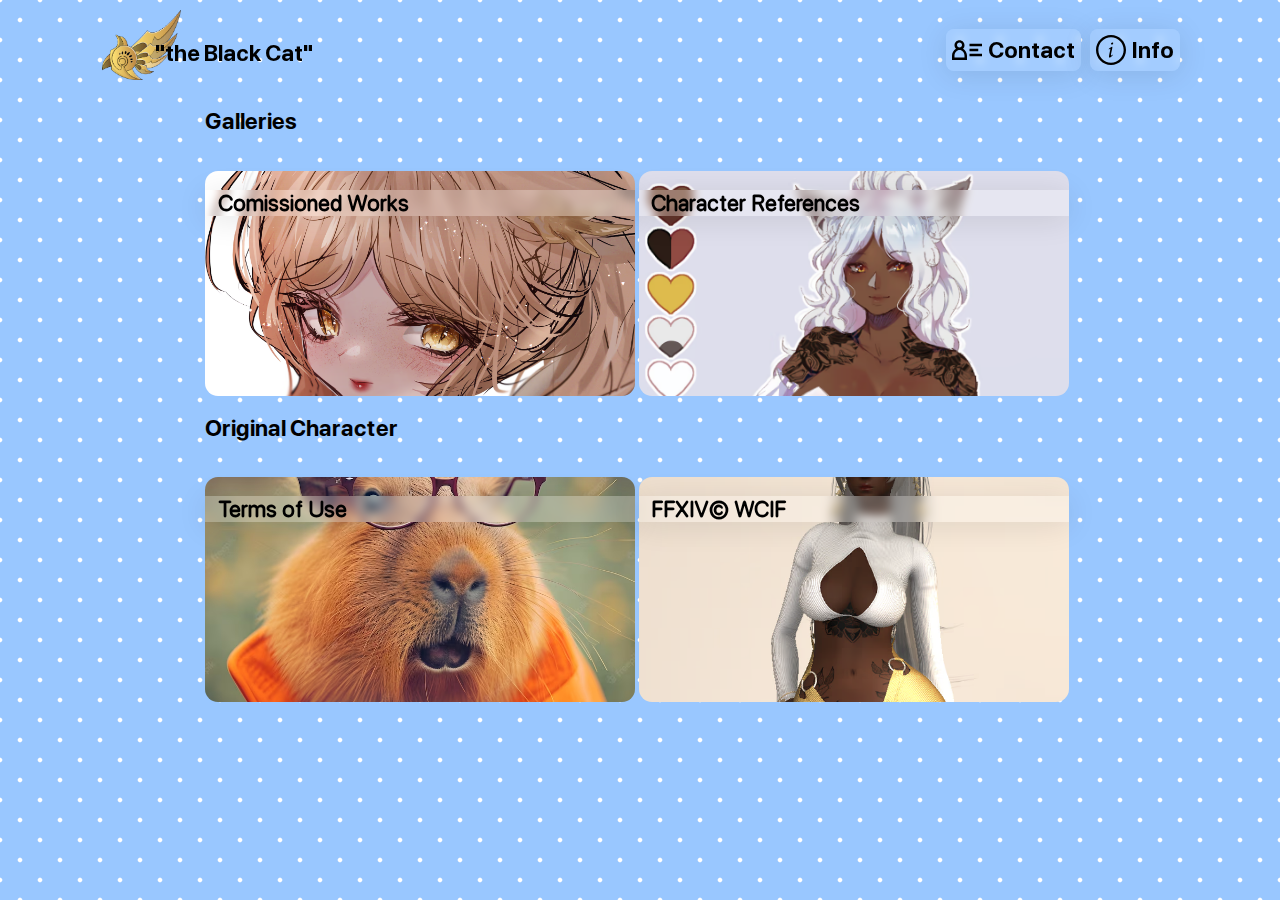
<file: index.html>
<!DOCTYPE html>
<html lang="en-GB">
<head>
<!-- ~~~~ Meta ~~~~ -->
<meta charset="utf-8">
<meta name="color-scheme" content="light, dark">
<meta name="viewport" content="width=device-width, initial-scale=1.0">
<link rel="icon" href="resources/images/icons/Earring.ico" type="image/x-icon">
<!--  Rich Links  -->
<meta name="description" content="Linkhub for &quot;the Black Cat&quot; Original Character content, where you can find galleries, terms of use, contact methods and the FFXIV© mods WCIF.">
<meta name="keywords" content="original character, wcif, the black cat original character, tbc oc">
<meta name="author" content="&quot;the Black Cat&quot;">
<meta name="title" content="Linkhub: &quot;the Black Cat&quot;">
<meta name="robots" content="index, follow">
<!--  ~~~~  -->
<meta property="og:title" content="Linkhub: &quot;the Black Cat&quot;"/>
<meta property="og:description" content="Linkhub for &quot;the Black Cat&quot; Original Character content."/>
<meta property="og:image" content="https://theblack.cat/resources/images/bg-images/richlinks/ayaben-oct2023-fullcolor.jpg"/>
<meta property="og:url" content="https://theblack.cat/"/>
<!--  ~~~~  -->
<meta name="twitter:card" content="Linkhub for &quot;the Black Cat&quot; Original Character content.">
<meta name="twitter:site" content="@di_theblackcat">
<meta name="twitter:title" content="Linkhub: &quot;the Black Cat&quot;">
<meta name="twitter:description" content="Linkhub for &quot;the Black Cat&quot; Original Character content, where you can find galleries, terms of use, contact methods and the FFXIV© mods WCIF.">
<meta name="twitter:image" content="https://theblack.cat/resources/images/bg-images/richlinks/ayaben-oct2023-fullcolor.jpg">
<!--  ~~~~  -->
<meta name="x:card" content="Commissioned Works Gallery: &quot;the Black Cat&quot;">
<meta name="x:site" content="@di_theblackcat">
<meta name="x:title" content="Linkhub: &quot;the Black Cat&quot;">
<meta name="x:description" content="Gallery Commissioned Works of &quot;the Black Cat&quot; Original Character, where you can find all the commissioned art and gpose shots.">
<meta name="x:image" content="https://theblack.cat/resources/images/bg-images/richlinks/ayaben-oct2023-fullcolor.jpg">
<!--  ~~~~  -->
<!-- ~~~~ Asyncronous Javascript ~~~~ -->
<script async defer>
    function clearQueryString() {
        var urlWithoutQueryString = window.location.origin + window.location.pathname;
        window.history.replaceState({}, document.title, urlWithoutQueryString);
    }
</script>
<!-- ~~~~ Root CSS ~~~~ -->
<link rel="stylesheet" type="text/css" href="styles/root/root.css">
<link rel="stylesheet" type="text/css" href="styles/root/loading-animations.css">
<link rel="stylesheet" type="text/css" href="styles/root/gototop-button.css">
<link rel="stylesheet" type="text/css" href="styles/root/fonts.css">
<link rel="stylesheet" type="text/css" href="styles/root/glassbox.css">
<link rel="stylesheet" type="text/css" href="scripts/backgrounds/polkadot-bg/polkadot-background.css">
<link rel="stylesheet" type="text/css" href="scripts/captcha/turnstile-widget.css">
<!-- ~~~~ Header CSS ~~~~ -->
<link rel="stylesheet" type="text/css" href="styles/header/header-buttons.css">
<link rel="stylesheet" type="text/css" href="styles/header/header-positions.css">
<link rel="stylesheet" type="text/css" href="styles/header/header-text.css">
<!--  ~~~~  -->
<link rel="stylesheet" type="text/css" href="styles/body/pages/contact/contact.css">
<link rel="stylesheet" type="text/css" href="styles/body/pages/info/info.css">
<!-- ~~~~ Body CSS ~~~~ -->
<link rel="stylesheet" type="text/css" href="styles/body/body-wrapper.css">
<link rel="stylesheet" type="text/css" href="styles/body/card-wrapper.css">
<!--  ~~~~  -->
<link rel="stylesheet" type="text/css" href="styles/body/oc-wrapper.css">
<link rel="stylesheet" type="text/css" href="styles/body/galleries-wrapper.css">
<!--  ~~~~  -->
<link rel="stylesheet" type="text/css" href="styles/body/gallery-cards/bodyref-card.css">
<link rel="stylesheet" type="text/css" href="styles/body/gallery-cards/commworks-cards.css">
<!--  ~~~~  -->
<link rel="stylesheet" type="text/css" href="styles/body/oc-cards/tou-card.css">
<link rel="stylesheet" type="text/css" href="styles/body/oc-cards/wcif-card.css">
<!--  ~~~~  -->
<link rel="stylesheet" type="text/css" href="styles/footer/footer-display.css">
<!--  ~~~~ Pages CSS ~~~~ -->
<link rel="stylesheet" type="text/css" href="styles/body/pages/tou/tou-page.css">
<link rel="stylesheet" type="text/css" href="styles/body/pages/wcif/wcif-page.css">
<!--  ~~~~ Title ~~~~ -->
<title>Linkhub: &quot;the Black Cat&quot;</title>
</head>
<!--  ~~~~ Body ~~~~ -->
<body>
<!--  ~~~~ Header ~~~~ -->
<header id="header">
<div id="header-wrapper">
    <div id="touch-target"></div>
    <img src="resources/images/icons/Earring.avif" id="header-logo" alt="Wing Earring" class="display-inlineblock">
    <div id="header-title" class="user-select-none" onclick="clearQueryString()">
        <span id="lazy-spacer-mobile">&nbsp;&nbsp;&nbsp;&nbsp;&nbsp;&nbsp;</span>
        <span id="lazy-spacer-desktop">&nbsp;&nbsp;&nbsp;&nbsp;&nbsp;&nbsp;</span>
        <span class="sanfrancisco-bold text-black display-inlineblock" id="header-title-text">&quot;the Black Cat&quot;</span>
        <span class="sanfrancisco-bold text-black display-inlineblock" id="header-title-text-mobile">&quot;the Black Cat&quot;</span>
    </div>
    <div id="header-buttons-wrapper">
        <button id="header-contact">
            <img src="resources/images/icons/contact.svg" class="img-inverter" id="contact-button-icon" alt="Thank you SVGRepo.com!">
            <span class="sanfrancisco-bold text-black" id="contact-button-text">Contact</span>
        </button>
        <button id="header-info">
            <img src="resources/images/icons/info.svg" class="img-inverter" alt="Information - by Stockio at SVGRepo.com" id="info-button-icon" alt="Thank you SVGRepo.com!">
            <span class="sanfrancisco-bold text-black" id="info-button-info">Info</span>
        </button>
    </div>
</div>
<!--  ~ Header Contact ~ -->
<div class="contact-page-wrapper" id="contact-page-wrapper" style="display: none;">
    <div class="textalign-center text-black cursor-pointer" onclick="document.getElementById('contact-page-wrapper').style.display = 'none';clearQueryString();">
        <br>
        <span class="sanfrancisco-bold" id="info-click-mobile">👆🏿 Tap</span>
        <span class="sanfrancisco-bold" id="info-click-desktop">Press <kbd>Esc</kbd> or click</span>
        <span class="sanfrancisco-bold"> here to dismiss.</span>
    </div>
    <div class="contact-button-wrapper loading-animation" id="contact-button-wrapper">
        <div class="contact-button cursor-pointer" id="email-card" onclick="document.getElementById('email-container').style.display = ''; document.getElementById('email-card').style.cursor = 'auto';">
            <img src="resources/images/icons/email.svg" class="contact-button-icon display-inlineblock">
            <h2 class="text-black productsans-bold two-em display-inlineblock">Email</h2>
            <div class="margin-bottom-2vh loading-animation-longer" id="email-container" style="display: none;">
                <a href="mailto:website-contact@mail.theblack.cat" id="email-addr">
                    <span class="display-inlineblock text-black latex-regular one-em" id="email-addr-link">
                        website-contact@mail.theblack.cat
                    </span>
                </a>
                <img src="resources/images/icons/copy.svg" width="20" height="20" class="display-inlineblock img-inverter cursor-pointer" id="email-copy-icon">
            </div>
        </div>
        <a href="https://x.com/di_theblackcat" target="_blank" rel="me">
            <div class="contact-button">
                <img src="resources/images/icons/icons8-twitter.svg" class="contact-button-icon display-inlineblock" alt="Twitter icon by Icons8">
                <h2 class="text-black chirp two-em display-inlineblock">Twitter</h2>
                <img src="resources/images/icons/new-window.svg" width="20" height="20" class="vertical-align-minus0dot4vh img-inverter" title="Thank you SVGRepo.com!">
            </div>
        </a>
        <div class="contact-button cursor-pointer" id="discord-card" onclick="document.getElementById('discord-container').style.display = ''; document.getElementById('discord-card').style.cursor = 'auto';">
            <img src="resources/images/icons/discord-black.svg" class="contact-button-icon img-inverter display-inlineblock">
            <h2 class="text-black unisans-heavy two-em display-inlineblock">DISCORD</h2>
            <div class="margin-bottom-2vh loading-animation-longer" id="discord-container" style="display: none;">
                <span class="display-inlineblock text-black latex-regular one-em" id="dc-handler" style="user-select: all;">
                    di_theblackcat
                </span>
                <img src="resources/images/icons/copy.svg" width="20" height="20" class="display-inlineblock img-inverter cursor-pointer" id="dc-copy-icon">
            </div>
        </div>
        <a href="https://www.pixiv.net/en/users/98072277" target="_blank" rel="me">
            <div class="contact-button">
                <img src="resources/images/icons/pixiv.svg" class="contact-button-icon display-inlineblock">
                <h2 class="text-black hiragino-maru-gothic-pro two-em display-inlineblock">pixiv</h2>
                <img src="resources/images/icons/new-window.svg" width="20" height="20" class="vertical-align-minus0dot4vh img-inverter" title="Thank you SVGRepo.com!">
            </div>
        </a>
        <a href="https://misskey.io/@theblackcat" rel="me" target="_blank">
            <div class="contact-button">
                <img src="resources/images/icons/misskey.svg" class="img-inverter contact-button-icon display-inlineblock">
                <h2 class="text-black hiragino-maru-gothic-pro two-em display-inlineblock">Misskey</h2>
                <img src="resources/images/icons/new-window.svg" width="20" height="20" class="vertical-align-minus0dot4vh img-inverter" title="Thank you SVGRepo.com!">
            </div>
        </a>
        <a href="https://aethy.com/@di_theblackcat" target="_blank" rel="me">
            <div class="contact-button">
                <img src="resources/images/icons/mastodon.svg" class="contact-button-icon display-inlineblock">
                <h2 class="text-black gilroy-bold two-em display-inlineblock">Aethy</h2>
                <img src="resources/images/icons/new-window.svg" width="20" height="20" class="vertical-align-minus0dot4vh img-inverter" title="Thank you SVGRepo.com!">
            </div>
        </a>
        <a href="https://bsky.app/profile/ditheblackcat.bsky.social" target="_blank" rel="me">
            <div class="contact-button">
                <img src="resources/images/icons/bsky-butterfly.svg" class="contact-button-icon display-inlineblock">
                <h2 class="text-black helvetica-regular two-em display-inlineblock">Bluesky</h2>
                <img src="resources/images/icons/new-window.svg" width="20" height="20" class="vertical-align-minus0dot4vh img-inverter" title="Thank you SVGRepo.com!">
            </div>
        </a>
    </div>
</div>
<!--  ~ Header Info ~ -->
<div id="info-page-wrapper" class="text-black" style="display: none;"onclick="document.getElementById('info-page-wrapper').style.display = 'none';clearQueryString()">
    <div id="info-card-wrapper" class="loading-animation" onclick="document.getElementById('info-page-wrapper').style.display = 'none';clearQueryString()">
        <span class="sanfrancisco-bold two-em">Hello and Welcome! 👋🏿</span>
        <br>
        <span class="sanfrancisco-rounded onepointfive-em">In this website you can find 🔍:</span>
        <ul>
            <li>
                <a href="commissioned-works">
                    <div class="glassbox-10 border-radius-8px display-inlineblock padding-fivepx">
                        <img src="resources/images/icons/gallery.svg" class="img-inverter info-icon" alt="Thank you SVGRepo.com!">
                    </div>
                    <span class="sanfrancisco-regular one-em display-inlineblock">Commissioned Works Gallery</span>
                </a>
            </li>
            <br>
            <li>
                <a href="https://reference.theblack.cat" target="_blank">
                    <div class="glassbox-10 border-radius-8px display-inlineblock padding-fivepx">
                        <img src="resources/images/icons/skeleton.svg" class="img-inverter info-icon" alt="Thank you SVGRepo.com!">
                    </div>
                    <span class="sanfrancisco-regular one-em">Body Reference Gallery</span>
                    <img src="resources/images/icons/new-window.svg " width="20" height="20" class="vertical-align-minus0dot4vh img-inverter" title="Thank you SVGRepo.com!">
                </a>
            </li>
            <br>
            <li>
                <a href="?link=tou">
                    <div class="glassbox-10 border-radius-8px display-inlineblock padding-fivepx">
                        <img src="resources/images/icons/contract.svg" class="img-inverter info-icon" alt="Thank you SVGRepo.com!">
                    </div>
                    <span class="sanfrancisco-regular one-em">Original Character Terms of Use</span>
                </a>
            </li>
            <br>
            <li>
                <a href="?link=wcif">
                    <div class="glassbox-10 border-radius-8px display-inlineblock padding-fivepx">
                        <img src="resources/images/icons/cube.svg" class="img-inverter info-icon" alt="Thank you SVGRepo.com!">
                    </div>
                    <span class="sanfrancisco-regular one-em">FFXIV&copy; WCIF</span>
                </a>
            </li>
            <br>
            <li>
                <a href="?link=contact">
                    <div class="glassbox-10 border-radius-8px display-inlineblock padding-fivepx">
                        <img src="resources/images/icons/contact.svg" class="img-inverter info-icon" alt="Thank you SVGRepo.com!">
                    </div>
                    <span class="sanfrancisco-regular one-em">Contact methods</span>
                </a>
            </li>
        </ul>
        <br>
        <span class="sanfrancisco-regular onepointfive-em">You can also ask me a question in these portals ✋🏿:</span>
        <ul>
            <li>
                <a href="https://tellonym.me/ditheblackcat" target="_blank">
                    <div class="glassbox-10 border-radius-8px display-inlineblock padding-fivepx">
                        <img src="resources/images/icons/icons8-tellonym.svg" class=" info-icon" alt="Thank you icons8.com!">
                    </div>
                    <span class="sanfrancisco-regular one-em">Tellonym</span>
                    <img src="resources/images/icons/new-window.svg " width="20" height="20" class="vertical-align-minus0dot4vh img-inverter" title="Thank you SVGRepo.com!">
                </a>
            </li>
            <li>
                <a href="https://curiouscat.live/theBlackCat_OC" target="_blank">
                    <div class="glassbox-10 border-radius-8px display-inlineblock padding-fivepx">
                        <img src="resources/images/icons/icons8-curious-cat.svg" class=" info-icon" alt="Thank you icons8.com!">
                    </div>
                    <span class="sanfrancisco-regular one-em">CuriousCat</span>
                    <img src="resources/images/icons/new-window.svg " width="20" height="20" class="vertical-align-minus0dot4vh img-inverter" title="Thank you SVGRepo.com!">
                </a>
            </li>
        </ul>
        <br>
        <span class="sanfrancisco-rounded onepointfive-em">And check this webpage repository in 🤓:</span>
            <ul>
                <li>
                    <a href="https://github.com/theBlackCat-OC/v2-theblack.cat" target="_blank">
                        <div class="glassbox-10 border-radius-8px display-inlineblock padding-fivepx">
                            <img src="resources/images/icons/github.svg" class="img-inverter github-icon" alt="Thank you SVGRepo.com!">
                        </div>
                        <span class="sanfrancisco-regular one-em">GitHub</span>
                        <img src="resources/images/icons/new-window.svg " width="20" height="20" class="vertical-align-minus0dot4vh img-inverter" title="Thank you SVGRepo.com!">
                    </a>
                </li>
            </ul>
        </span>
        <br><br>
        <div class="textalign-center">
            <span class="sanfrancisco-bold">
                Thank you for reading and have a good time! 💖
            </span><br><br>
            <img src="resources/images/icons/Earring.avif" id="info-earring">
        </div>
        <br>
        <div class="textalign-right"><span class="sanfrancisco-light" id="info-click-mobile">👆🏿 Tap</span><span class="sanfrancisco-light" id="info-click-desktop">Press <kbd>Esc</kbd> or click</span><span class="sanfrancisco-light"> anywhere to dismiss.</span></div>
        <br>
    </div>
</div>
</header>
<!--  ~~~~ Cards ~~~~ -->
<div class="body-cards-wrapper user-select-none" id="body-cards-wrapper">
    <div class="loading-animation" id="galleries-wrapper">
        <div class="card-title">
            <h2 class="sanfrancisco-bold text-black">Galleries</h2>
        </div>
            <a href="commissioned-works">
                <div class="card-wrapper" id="oc-commworks">
                    <div class="glassbox-25">
                        <h2 class="sanfrancisco-rounded text-black margin-left-1vw card-text">Comissioned Works</h2>
                    </div>
                </div>
            </a>
            <a href="https://reference.theblack.cat/" target="_blank">
                <div class="card-wrapper margin-top-2vh" id="oc-body-references">
                    <div class="glassbox-25">
                        <h2 class="sanfrancisco-rounded text-black margin-left-1vw card-text">Character References</h2>
                    </div>
                </div>
            </a>
    </div>
    <div class="margin-top-2vh loading-animation" id="oc-wrapper">
        <div class="card-title">
            <h2 class="sanfrancisco-bold text-black">Original Character</h2>
        </div>
            <a href="#tou">
                <div class="card-wrapper" id="tou-card">
                    <div class="glassbox-25">
                        <h2 class="sanfrancisco-rounded text-black margin-left-1vw card-text">Terms of Use</h2>
                    </div>
                </div>
            </a>
            <a href="#wcif-card">
                <div class="card-wrapper margin-top-2vh margin-bottom-5vh" id="wcif-card">
                    <div class="glassbox-25">
                        <h2 class="sanfrancisco-rounded text-black margin-left-1vw card-text">FFXIV&copy; WCIF</h2>
                    </div>
                </div>
            </a>
    </div>
</div>
<!--  ~~~~ ToU ~~~~ -->
<div class="glassbox-50 border-radius-16px text-black loading-animation" id="tou-page" style="display: none;">
    <span class="sanfrancisco-rounded one-em">TL;DR: You are free to use and/or copy <span class="latex-regular">"the Black Cat"</span> Original Character as long as she is not depicted in any artwork with either:
        <br>
        <ul>
            <li><b>&nbsp;Gore</b></li>
            <li><b>&nbsp;Vore</b></li>
            <li><b>&nbsp;Scat</b></li>
            <li><b>&nbsp;Self-harm</b></li>
            <li><b>&nbsp;Abuse</b></li>
            <li><b>&nbsp;NTR</b></li>
        </ul>
        And if you <a href="contact">send me</a> whatever byproduct of her usage she is part of.
    </span>
    <br>
    <span class="productsans-italic pointeight-em">(E.g.: Want to rail her in an artwork or a fanfic? Put her on the background as an extra? You must send a copy of that work to me).</span>
    <br><br>
    <span class="sanfrancisco-rounded">Everything else is free real state ( ͡° ͜ʖ ͡°)</span>
    <br><br>
    <span class="sanfrancisco-bold onepointfive-em underline">Terms of Use for <span class="latex-regular">"the Black Cat"</span></span><br><br>
        <span class="onepointfive-em underline latex-regular">1. Grant of License:</span>
        <p class="cascadia one-em">
            Owner grants User a non-exclusive, worldwide, royalty-free license to use the Character in any form or medium, including but not limited to artwork, animations, videos, digital media, and merchandise.
        </p>
        <p class="cascadia one-em">
            User may modify the Character, but any derivative work must prominently credit the original Character to Owner.
        </p>
        <p class="cascadia one-em">
            User may sublicense the rights granted hereunder to others, but such sublicensees must also comply with the terms of this Agreement.
        </p>
    
        <span class="onepointfive-em underline latex-regular">2. Ownership:</span>
        <p class="cascadia one-em">
            Owner retains all rights, title, and interest in and to the Character, including all intellectual property rights.
        </p>
        <p class="cascadia one-em">
            User acknowledges that the Character is the exclusive property of Owner and agrees not to contest or challenge such ownership.
        </p>
    
        <span class="onepointfive-em underline latex-regular">3. Usage Restrictions:</span>
        <p class="cascadia one-em">
            User agrees not to depict the Character in any situation where the artistic genres "gore", "vore", "scat", "abuse", "NTR" and "self-harm" are present, in any form or medium, without the prior consent of Owner.
        </p>
        <p class="cascadia one-em">
            User shall not use the Character in any way that may harm the reputation or goodwill of Owner.
        </p>
    
        <span class="onepointfive-em underline latex-regular">4. Compensation:</span>
        <p class="cascadia one-em">
            User agrees to provide Owner with copies or access to any work that includes the Character, free of charge.
        </p>
        <p class="cascadia one-em">
            Owner has the right to use, display, and promote any work that includes the Character for non-commercial purposes, without any compensation owed to User.
        </p>

        <span class="onepointfive-em underline latex-regular">5. Confidentiality:</span>
        <p class="cascadia one-em">
            User agrees to keep confidential any non-public information disclosed by Owner regarding the Character or its lopment.
        </p>
        <br>
        <span class="sanfrancisco-regular one-em">By using the Character, User acknowledges that they have read, understood, and agree to be bound by the terms of this Agreement.</span>
        <br><br>
</div>
<div id="tou-revert" class="glassbox-50" style="display: none;" onclick="clearQueryString()">
    <img src="resources/images/icons/back.svg" id="tou-revert-icon" class="img-inverter">
    &nbsp;
    <span class="sanfrancisco-bold text-black one-em">Back</span>
</div>
<!--  ~~~~ WCIF ~~~~ -->
<div class="glassbox-50 padding-threevw border-radius-16px margin-bottom-2vh margin-left-22-5vw margin-right-22-5vw padding-threevw text-black loading-animation" id="wcif-page" style="display: none;">
        <span class="sanfrancisco-bold two-em underline"><img src="resources/images/icons/chinese-hairstyle.svg" width="35" height="35" class="vertical-align-0dot2vh img-inverter" title="Thank you SVGRepo.com!">&nbsp;Hairstyles</span><br>
        <span class="sanfrancisco-rounded onepointfive-em">&nbsp;❈ Imeris: <a href="https://www.xivmodarchive.com/modid/87668  " target="_blank">Ebyssia&nbsp;<img src="resources/images/icons/new-window.svg " width="20" height="20" class="vertical-align-minus0dot4vh img-inverter" title="Thank you SVGRepo.com!"></a></span><br>
        <span class="sanfrancisco-rounded onepointfive-em">&nbsp;❈ Miette: <a href="https://www.xivmodarchive.com/modid/34957" target="_blank">Twinkle Twinkle &nbsp;<img src="resources/images/icons/new-window.svg " width="20" height="20" class="vertical-align-minus0dot4vh img-inverter" title="Thank you SVGRepo.com!"></a></span><br>
        <span class="sanfrancisco-rounded onepointfive-em">&nbsp;❈ Miette: <a href="https://www.xivmodarchive.com/modid/35779" target="_blank">Thorns &nbsp;<img src="resources/images/icons/new-window.svg " width="20" height="20" class="vertical-align-minus0dot4vh img-inverter" title="Thank you SVGRepo.com!"></a></span><br>
        <br>
        <span class="sanfrancisco-bold two-em underline margin-bottom-2vh"><img src="resources/images/icons/moai.svg" width="35" height="35" class="vertical-align-0dot2vh img-inverter" title="Thank you SVGRepo.com!">&nbsp;Face Sculpt</span><br>
        <span class="sanfrancisco-rounded onepointfive-em">&nbsp;❈ Mystic Mods: <a href="https://neverminding.myshopify.com/products/gothvict-high-poly-sculpt" target="_blank">GothVict+&nbsp;<img src="resources/images/icons/new-window.svg" width="20" height="20" class="vertical-align-minus0dot4vh img-inverter" title="Thank you SVGRepo.com!"></a></span><br>
        <br>
        <span class="sanfrancisco-bold two-em underline"><img src="resources/images/icons/freckles.png" width="35" height="35" class="vertical-align-0dot2vh img-inverter" title="Thank you SVGRepo.com!">&nbsp;Face Freckles</span><br>
        <span class="sanfrancisco-rounded onepointfive-em">&nbsp;❈ Saoirse: <a href="https://www.glamourdresser.com/mods/saoirses-freckles" target="_blank">Saoirse Freckles&nbsp;<img src="resources/images/icons/new-window.svg" width="20" height="20" class="vertical-align-minus0dot4vh img-inverter" title="Thank you SVGRepo.com!"></a></span><br>
        <br>
        <span class="sanfrancisco-bold two-em underline"><img src="resources/images/icons/upper-torso.svg" width="35" height="35" class="vertical-align-0dot2vh img-inverter" title="Thank you SVGRepo.com!">&nbsp;Gen3 Body</span><br>
        <span class="sanfrancisco-bold onepointfive-em">Base Body</span>&nbsp;<span class="latex-italic pointeight-em">(lowest prio)</span><br>
        <span class="sanfrancisco-rounded onepointfive-em">&nbsp;❈ Illy, Tsar, Bizu, TitanFirm: <a href="https://www.xivmodarchive.com/modid/29029" target="_blank">Bibo+&nbsp;<img src="resources/images/icons/new-window.svg" width="20" height="20" class="vertical-align-minus0dot4vh img-inverter" title="Thank you SVGRepo.com!"></a></span><br>
        <span class="sanfrancisco-bold onepointfive-em">Modifications:</span>&nbsp;<span class="latex-italic pointeight-em">(just install specific parts)</span><br>
        <span class="sanfrancisco-rounded onepointfive-em">&nbsp;❈ rox: <a href="https://www.xivmodarchive.com/modid/55604" target="_blank">Bimbo+ (Lower body, hands)🔞&nbsp;<img src="resources/images/icons/new-window.svg" width="20" height="20" class="vertical-align-minus0dot4vh img-inverter" title="Thank you SVGRepo.com!"></a></span><br>
        <span class="sanfrancisco-rounded onepointfive-em">&nbsp;❈ Caroline | Elysium: <a href="https://www.xivmodarchive.com/modid/32508" target="_blank">Après Moi 2 (Breasts)🔞&nbsp;<img src="resources/images/icons/new-window.svg" width="20" height="20" class="vertical-align-minus0dot4vh img-inverter" title="Thank you SVGRepo.com!"></a></span><br>
        <span class="latex-regular onepointfive-em">Or</span>
        <br>
        <span class="sanfrancisco-rounded onepointfive-em">&nbsp;❈ Bizu: <a href="https://beta.aetherlink.app/mods/6978294992276324352" target="_blank">Bibo Vegan (Breasts)🔞&nbsp;<img src="resources/images/icons/new-window.svg" width="20" height="20" class="vertical-align-minus0dot4vh img-inverter"></a></span><br>
        <br>
        <span class="sanfrancisco-bold onepointfive-em">SFW SmallClothes:</span><br>
        <span class="sanfrancisco-rounded onepointfive-em">&nbsp;❈ tenshiHaru, Caroline | Elysium: <a href="https://www.xivmodarchive.com/modid/38508" target="_blank">Sanguine&nbsp;<img src="resources/images/icons/new-window.svg" width="20" height="20" class="vertical-align-minus0dot4vh img-inverter"></a></span><br>
        <br>
        <span class="sanfrancisco-bold two-em underline"><img src="resources/images/icons/fox-tail.svg" width="35" height="35" class="vertical-align-0dot2vh img-inverter" title="Thank you SVGRepo.com!">&nbsp;Tail,&nbsp;<img src="resources/images/icons/headband.png" width="35" height="35" class="vertical-align-0dot2vh img-inverter" title="Thank you Flaticons!">&nbsp;Ears</span><br>
        <span class="sanfrancisco-rounded onepointfive-em">&nbsp;❈ PuppyLuv: <a href="https://www.xivmodarchive.com/modid/79227" target="_blank">FOXIE&nbsp;<img src="resources/images/icons/new-window.svg" width="20" height="20" class="vertical-align-minus0dot4vh img-inverter" title="Thank you SVGRepo.com!"></a></span><br>
        <br>
        <span class="sanfrancisco-bold two-em underline"><img src="resources/images/icons/penis.svg" width="35" height="35" class="vertical-align-0dot2vh img-inverter" title="Thank you SVGRepo.com!">&nbsp;Genitalia</span><br>
        <span class="sanfrancisco-rounded onepointfive-em">&nbsp;❈ Cultist: <a href="https://www.xivmodarchive.com/modid/88743" target="_blank">Neighsayer 2.0 [IVCS]🔞&nbsp;<img src="resources/images/icons/new-window.svg" width="20" height="20" class="vertical-align-minus0dot4vh img-inverter" title="Thank you SVGRepo.com!"></a></span><br>
        <br>
        <span class="sanfrancisco-bold two-em underline"><img src="resources/images/icons/tattoo-machine.svg" width="35" height="35" class="vertical-align-0dot2vh img-inverter" title="Thank you SVGRepo.com!">&nbsp;Skin modifications</span><br>
        <span class="latex-italic pointeight-em">Install just one.</span><br>
        <span class="sanfrancisco-rounded onepointfive-em">&nbsp;❈ Loonylein: <a href="https://ko-fi.com/s/e1fb7ecfb4" target="_blank">Dark Bloom🔞&nbsp;<img src="resources/images/icons/new-window.svg" width="20" height="20" class="vertical-align-minus0dot4vh img-inverter" title="Thank you SVGRepo.com!"></a></span><br>
        <span class="sanfrancisco-rounded onepointfive-em">&nbsp;❈ Almaden: <a href="https://xivmodarchive.com/modid/34338" target="_blank">All Gen Body Freckles🔞&nbsp;<img src="resources/images/icons/new-window.svg" width="20" height="20" class="vertical-align-minus0dot4vh img-inverter" title="Thank you SVGRepo.com!"></a></span><br>
        <br>
        <span class="sanfrancisco-bold two-em underline"><img src="resources/images/icons/skeleton.svg" width="35" height="35" class="vertical-align-0dot2vh img-inverter" title="Thank you SVGRepo.com!">&nbsp;Posable body</span><br>
        <span class="latex-italic pointeight-em">To be added on top of the regular body. Non-base body mods to be ignored.</span><br>
        <span class="sanfrancisco-rounded onepointfive-em">&nbsp;❈ Quartz: <a href="https://www.xivmodarchive.com/modid/74619" target="_blank">Expansive Body Quartz Boobs [IVCS]🔞&nbsp;<img src="resources/images/icons/new-window.svg" width="20" height="20" class="vertical-align-minus0dot4vh img-inverter" title="Thank you SVGRepo.com!"></a></span><br>
        <span class="sanfrancisco-rounded onepointfive-em">&nbsp;❈ Lady Strella: <a href="https://www.xivmodarchive.com/modid/65580" target="_blank">Nanashi's Vanilla Hands for Bibo+ [IVCS]&nbsp;<img src="resources/images/icons/new-window.svg" width="20" height="20" class="vertical-align-minus0dot4vh img-inverter" title="Thank you SVGRepo.com!"></a></span><br>
        <span class="sanfrancisco-rounded onepointfive-em">&nbsp;❈ Zeryu: <a href="https://www.xivmodarchive.com/modid/51162" target="_blank">Feet Shape [IVCS]🔞&nbsp;<img src="resources/images/icons/new-window.svg" width="20" height="20" class="vertical-align-minus0dot4vh img-inverter" title="Thank you SVGRepo.com!"></a></span><br>
        <br>
        <br><br>
        <span class="sanfrancisco-bold two-em">📏 Body Scale String for Anamnesis and Customize+:</span><br><br>
    <span class="sanfrancisco-rounded">❈ Regular daily use scaling:</span><br><br>
    <div class="copy-button-cplus-regular cursor-pointer padding-onevh" style="position: fixed; right:5%; z-index: 2;">
        <img src="resources/images/icons/copy.svg" width="19" height="19" class="img-inverter" title="Thank you SVGRepo.com!">
    </div>
    <div class="glassbox-25 border-radius-5px" style="overflow-x: scroll;">
        <pre>
            <code class="cascadia 1em code-cplus-regular">
H4sIAAAAAAAACs2YTW+bMBiAD/[base64]/AwJjGIEf/vjzdDxG4EvX/zvo6461Qt6PMaX7+cixZ+JRjMrsaC55oJpvO8qCskDkUJgWlNF2YhbkY1Cc+PHxKr0EUGEBqskNnP3n6TkdPrS8pFCBKYaKzzAb/o9CLSAjfD4X1yBmU/F6PrahTTiIoCYk3Tesn/H58CULQogSfC7ctoOKS555pVgEjAs0vklcz2Wpn++JyV6eJ4ZAhSXYi9683WfzkOZXMVRgjGYJLppFmBj0sAQXDiO0DckatgAbHiO0je5pCTIchVpC4ZrveyO9SjGbjFcLV3ATzRI82KIV3oSjCOziVLKCU9haETwhDiKwCf5I9xChnDZ2hbKdfCfDDOU/xE8tt7WEcj9F2UHQepa8jOXbtpyQMn9JydQ7XebvZ2Z55JTYllOS4T+UTL/FlBcewjZODLlZpx2PvwGPfZH/YhUAAA==
    </div>
    <br>
    <span class="sanfrancisco-rounded">❈ Special scaling for the EXQB+ body for nude GPose:</span>
    <br><br>
    <div class="copy-button-cplus-exqb cursor-pointer padding-onevh" style="position: fixed; right:5%; z-index: 2;">
        <img src="resources/images/icons/copy.svg" width="19" height="19" class="img-inverter" title="Thank you SVGRepo.com!"></div>
    <div class="glassbox-25 border-radius-5px" style="overflow-x: scroll;">
        <pre>
            <code class="cascadia 1em code-cplus-exqb">
H4sIAAAAAAAACs2YTW/bIBiAD/sjE9c5EeCPxNy6dMet0xZNWy+I2KShdrCG7S5Vlf8+MCTNpDbrJeBc/CK/iCfPC9jm3RNYbJhiRcfVF7blgICFEkXB3l+zbd+CCHxVzVrU3N0UD0VL+e73iipe9jt9/6osFW9bQGRf1xG4+SN5eSPrR0DWrG55BBaNXIu7H1y1opGAxBH4JNmq5iUgnepNguKs0/euWWeGwBDHE5hP8HyJIUlygtA0y+Ikm+UfICYQ6kE/N6VYC16edkFwgtIljkkKSYymugOM4+cuHxvJNeUTuKdV0woTLRWTbT2MbZo/AYFTGIFf7no7XPcR+NZ0/0/6XrBayLtjTm5/[base64]/3jeQshTcZr25cwU1UY/BgNq3wJixFYBfDlhWcwuwVwQtiIQKb4Du6gQhltDJfKKsLw+jjNHR4ER8ie8SGMjdF2VbQtZe6HLdvE1khefaSkkuf+Om/n+KDEhNZJSn+R8nlj9qyuYMwwcCQDd9p4oEWfo66no/7bI6+zvUs3e//Asy5P2P5FgAA
    </div>
    <br><br>
    <span class="sanfrancisco-bold two-em">📄 .MCDF files for GPose and Anamnesis</span><br>
    <span class="sanfrancisco-rounded"><a href="https://drive.google.com/drive/folders/1t6_8DEE4mAeaEgM7HcMoos8Ixx1tyH-c?usp=sharing" target="_blank">Google Drive Folder&nbsp;<img src="resources/images/icons/new-window.svg" width="20" height="20" class="vertical-align-minus0dot2vh img-inverter" title="Thank you SVGRepo.com!"></a> with the .mcdf files.</span><br><br>
    <br>
    <span class="sanfrancisco-bold two-em">🔗 Broken Links?</span><br>
    <span class="sanfrancisco-regular">Feel free to  <a href="contact">contact me</a> so I can fix them or, if warranted, provide the original mod file.</span><br><br>
    <div class="glassbox-10 border-radius-5px padding-onepx">
        <span class="latex-italic-bold two-em underline">WCIF (abbreviation): "Where Can I Find"</span>
        <br><br>
        <span class="latex-italic">"WCIF" is referred to where to find the <span class="text-black sanfrancisco-bold">FFXIV&copy;</span> texture modification packages used to make <span class="latex-regular">"the Black Cat"</span> a reality.</span><br><br>
        <span class="latex-italic">The futa enjoyer asked me: "WCIF the horsecock </span><span class="latex-regular">"the Black Cat"</span><span class="latex-italic"> has?"</span><br><br>
        <span class="pointeight-em sanfrancisco-regular">I had way too much fun writing this lmao</span>
    </div>
<br><br>
</div>
<div id="wcif-revert" class="glassbox-50" style="display: none;" onclick="clearQueryString()">
    <img src="resources/images/icons/back.svg" id="wcif-revert-icon" class="img-inverter">
    &nbsp;
    <span class="sanfrancisco-bold text-black one-em">Back</span>
</div>
<!--  ~~~~ Go to Top Button ~~~~ -->
<div class="floating-gototop-button glassbox-25" onclick="goToTop()" id="goTopBtn-footer" style="display: none;">
    <div class="cursor-pointer">
        <img class="floating-gototop-icon img-inverter" src="resources/images/icons/chevron-up.svg" title="Thank you SVGRepo.com!">
    </div>
</div>
<!--  ~~~~ Footer ~~~~ -->
<!--  ~~~~ Scripts ~~~~  -->
<!--  ~~~~  -->
<script src="scripts/backgrounds/polkadot-bg/nightmode-polkadot.js"></script>
<script src="scripts/goToTop/goToTop.js"></script>
<script src="scripts/root/link-parser.js"></script>
<!--  ~~~~  -->
<script src="styles/body/pages/contact/contact-show.js"></script>
<script src="styles/body/pages/info/info-show.js"></script>
<script src="styles/body/pages/info/info-hide.js"></script>
<!--  ~~~~  -->
<script src="styles/body/gallery-cards/bodyref-card-bg.js"></script>
<script src="styles/body/gallery-cards/commworks-bg.js"></script>
<script src="styles/body/oc-cards/wcif-card-bg.js"></script>
<script src="styles/body/oc-cards/tou-card-bg.js"></script>
<script src="styles/body/card-tap-detection.js"></script>
<!--  ~~~~  -->
<script src="styles/header/background-header.js"></script>
<script src="styles/header/header-hover-effects.js"></script>
<!--  ~~~~  -->
<script src="scripts/button-activations/tou-buttons.js"></script>
<script src="scripts/button-activations/wcif-buttons.js"></script>
<!--  ~~~~  -->
<!--  ~~~~  -->
<script src="scripts/copy-text/copy-code.js"></script>
<script src="scripts/copy-text/copy-string.js"></script>
<!--  ~~~~  -->
</body>
</html>
</file>
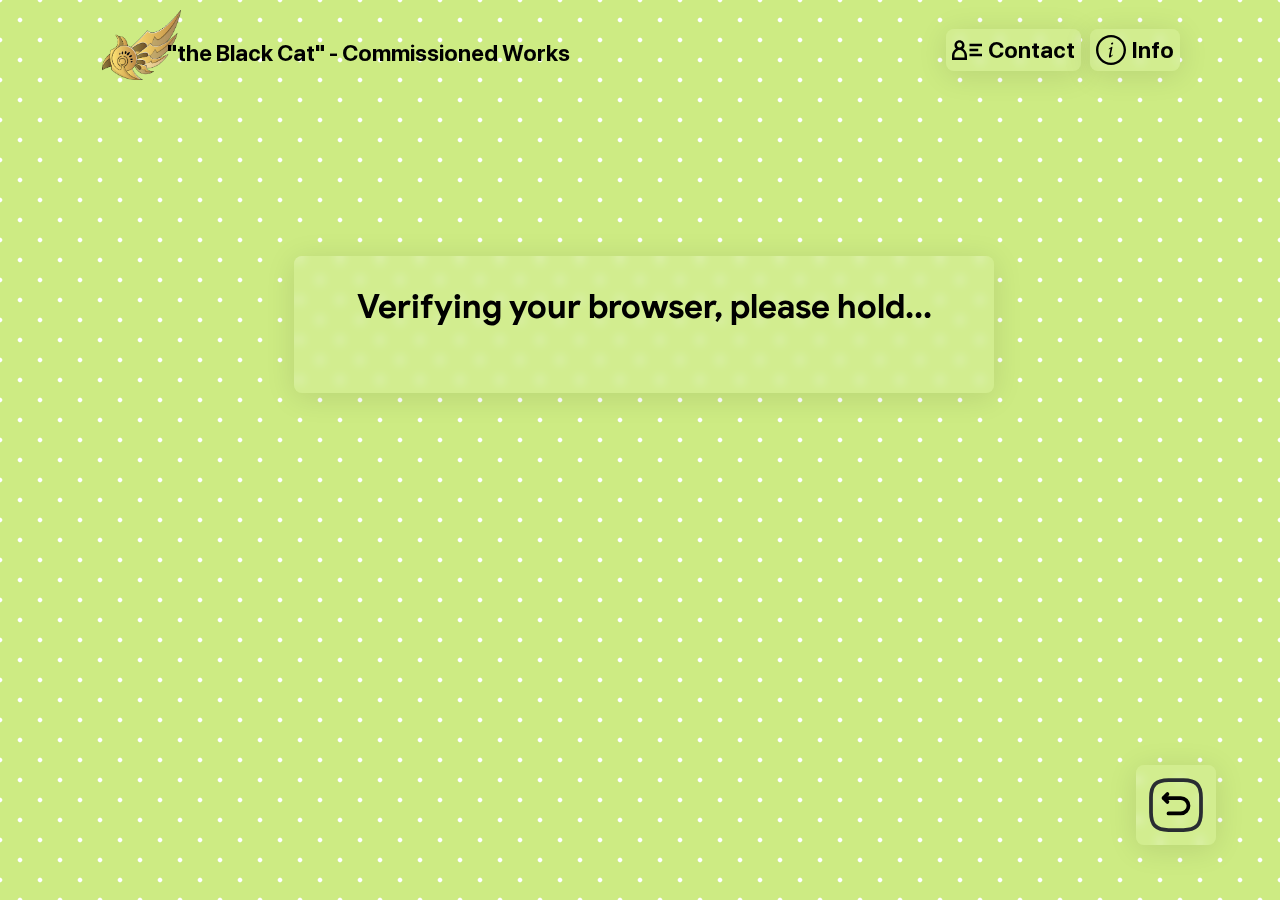
<file: commissioned-works.html>
<!DOCTYPE html>
<html lang="en-GB">
<head>
<!-- ~~~~ Meta ~~~~ -->
<meta charset="utf-8">
<meta name="color-scheme" content="light, dark">
<meta name="viewport" content="width=device-width, initial-scale=1.0">
<link rel="icon" href="resources/images/icons/Earring.ico" type="image/x-icon">
<!--  Rich Links  -->
<meta name="description" content="Gallery Commissioned Works of &quot;the Black Cat&quot; Original Character, where you can find all the commissioned art and gpose shots.">
<meta name="keywords" content="original character, wcif, the black cat original character, tbc oc, commissioned works, comms, commworks">
<meta name="author" content="&quot;the Black Cat&quot;">
<meta name="title" content="Commissioned Works Gallery: &quot;the Black Cat&quot;">
<meta name="robots" content="noindex"/>
<!--  ~~~~  -->
<meta property="og:title" content="Commissioned Works Gallery: &quot;the Black Cat&quot;"/>
<meta property="og:description" content="Gallery Commissioned Works of &quot;the Black Cat&quot; Original Character, where you can find all the commissioned art and gpose shots."/>
<meta property="og:image" content="https://theblack.cat/resources/images/bg-images/richlinks/ayaben-oct2023-fullcolor.jpg"/>
<meta property="og:url" content="https://theblack.cat/commissioned-works"/>
<!--  ~~~~  -->
<meta name="twitter:card" content="Commissioned Works Gallery: &quot;the Black Cat&quot;">
<meta name="twitter:site" content="@di_theblackcat">
<meta name="twitter:title" content="Linkhub: &quot;the Black Cat&quot;">
<meta name="twitter:description" content="Gallery Commissioned Works of &quot;the Black Cat&quot; Original Character, where you can find all the commissioned art and gpose shots.">
<meta name="twitter:image" content="https://theblack.cat/resources/images/bg-images/richlinks/ayaben-oct2023-fullcolor.jpg">
<!--  ~~~~  -->
<meta name="x:card" content="Commissioned Works Gallery: &quot;the Black Cat&quot;">
<meta name="x:site" content="@di_theblackcat">
<meta name="x:title" content="Linkhub: &quot;the Black Cat&quot;">
<meta name="x:description" content="Gallery Commissioned Works of &quot;the Black Cat&quot; Original Character, where you can find all the commissioned art and gpose shots.">
<meta name="x:image" content="https://theblack.cat/resources/images/bg-images/richlinks/ayaben-oct2023-fullcolor.jpg">
<!--  ~~~~  -->
<!-- ~~~~ Root CSS ~~~~ -->
<link rel="stylesheet" type="text/css" href="styles/root/root.css">
<link rel="stylesheet" type="text/css" href="styles/root/loading-animations.css">
<link rel="stylesheet" type="text/css" href="styles/root/gototop-button.css">
<link rel="stylesheet" type="text/css" href="styles/root/fonts.css">
<link rel="stylesheet" type="text/css" href="styles/root/glassbox.css">
<link rel="stylesheet" type="text/css" href="scripts/backgrounds/polkadot-bg/polkadot-background.css">
<link rel="stylesheet" type="text/css" href="scripts/captcha/turnstile-widget.css">
<!-- ~~~~ Header CSS ~~~~ -->
<link rel="stylesheet" type="text/css" href="styles/header/header-buttons.css">
<link rel="stylesheet" type="text/css" href="styles/header/header-positions.css">
<link rel="stylesheet" type="text/css" href="styles/header/header-text.css">
<!--  ~~~~  -->
<link rel="stylesheet" type="text/css" href="styles/body/pages/contact/contact.css">
<link rel="stylesheet" type="text/css" href="styles/body/pages/info/info.css">
<!-- ~~~~ Body CSS ~~~~ -->
<link rel="stylesheet" type="text/css" href="styles/body/body-wrapper.css">
<link rel="stylesheet" type="text/css" href="styles/body/card-wrapper.css">
<!--  ~~~~  -->
<link rel="stylesheet" type="text/css" href="styles/body/oc-wrapper.css">
<link rel="stylesheet" type="text/css" href="styles/body/galleries-wrapper.css">
<!--  ~~~~  -->
<link rel="stylesheet" type="text/css" href="styles/body/gallery-cards/bodyref-card.css">
<link rel="stylesheet" type="text/css" href="styles/body/gallery-cards/commworks-cards.css">
<!--  ~~~~  -->
<link rel="stylesheet" type="text/css" href="styles/body/oc-cards/tou-card.css">
<link rel="stylesheet" type="text/css" href="styles/body/oc-cards/wcif-card.css">
<!--  ~~~~  -->
<link rel="stylesheet" type="text/css" href="styles/body/pages/commworks/commworks.css">
<link rel="stylesheet" type="text/css" href="styles/body/pages/commworks/home-icon.css  ">
<!--  ~~~~  -->
<link rel="stylesheet" type="text/css" href="styles/footer/footer-display.css">
<!--  ~~~~ Pages CSS ~~~~ -->
<link rel="stylesheet" type="text/css" href="styles/body/pages/tou/tou-page.css">
<link rel="stylesheet" type="text/css" href="styles/body/pages/wcif/wcif-page.css">
<!--  ~~~~ Asynchronous JavaScript ~~~~ -->
<script src="https://challenges.cloudflare.com/turnstile/v0/api.js?onload=onloadTurnstileCallback" async defer></script>
<script src="scripts/captcha/turnstile-commworks.js" async defer></script>
<!--  ~~~~  -->
<!--  ~~~~ Title ~~~~ -->
<title>Commissioned Works Gallery: &quot;the Black Cat&quot;</title>
</head>
<!--  ~~~~ Body ~~~~ -->
<body>
<!--  ~~~~ Header ~~~~ -->
<header id="header">
<div id="header-wrapper">
    <img src="resources/images/icons/Earring.avif" id="header-logo" alt="Wing Earring Logo" class="display-inlineblock">
    <div id="header-title" class="user-select-none" title="Back to home">
        <span id="lazy-spacer-mobile">&nbsp;&nbsp;&nbsp;&nbsp;&nbsp;&nbsp;</span>
        <span class="sanfrancisco-bold text-black margin-left-3vw" id="header-title-text">&quot;the Black Cat&quot; - Commissioned Works</span>
        <span class="sanfrancisco-bold text-black margin-left-3vw" id="header-title-text-mobile">Comm. Works</span>
    </div>
    <div id="header-buttons-wrapper">
        <button id="header-contact">
            <img src="resources/images/icons/contact.svg" class="img-inverter" id="contact-button-icon" alt="Thank you SVGRepo.com!">
            <span class="sanfrancisco-bold text-black" id="contact-button-text" title="Contact methods">Contact</span>
        </button>
        <button id="header-info">
            <img src="resources/images/icons/info.svg" class="img-inverter" alt="Information - by Stockio at SVGRepo.com" id="info-button-icon" alt="Thank you SVGRepo.com!">
            <span class="sanfrancisco-bold text-black" id="info-button-info" title="Information and Site Map">Info</span>
        </button>
    </div>
</div>
<!--  ~~~~ Contact ~~~~ -->
<div class="contact-page-wrapper" id="contact-page-wrapper" style="display: none;">
    <div class="textalign-center text-black cursor-pointer" onclick="document.getElementById('contact-page-wrapper').style.display = 'none';">
        <br>
        <span class="sanfrancisco-bold" id="info-click-mobile">👆🏿 Tap</span>
        <span class="sanfrancisco-bold" id="info-click-desktop">Press <kbd>Esc</kbd> or click</span>
        <span class="sanfrancisco-bold"> here to dismiss.</span>
    </div>
    <div class="contact-button-wrapper loading-animation" id="contact-button-wrapper">
        <div class="contact-button cursor-pointer" id="email-card" onclick="document.getElementById('email-container').style.display = ''; document.getElementById('email-card').style.cursor = 'auto';">
            <img src="resources/images/icons/email.svg" class="contact-button-icon display-inlineblock">
            <h2 class="text-black productsans-bold two-em display-inlineblock">Email</h2>
            <div class="margin-bottom-2vh loading-animation-longer" id="email-container" style="display: none;">
                <a href="mailto:website-contact@mail.theblack.cat" id="email-addr">
                    <span class="display-inlineblock text-black latex-regular one-em" id="email-addr-link">
                        website-contact@mail.theblack.cat
                    </span>
                </a>
                <img src="resources/images/icons/copy.svg" width="20" height="20" class="display-inlineblock img-inverter cursor-pointer" id="email-copy-icon">
            </div>
        </div>
        <a href="https://x.com/di_theblackcat" target="_blank" rel="me">
            <div class="contact-button">
                <img src="resources/images/icons/icons8-twitter.svg" class="contact-button-icon display-inlineblock" alt="Twitter icon by Icons8">
                <h2 class="text-black chirp two-em display-inlineblock">Twitter</h2>
                <img src="resources/images/icons/new-window.svg" width="20" height="20" class="vertical-align-minus0dot4vh img-inverter" title="Thank you SVGRepo.com!">
            </div>
        </a>
        <div class="contact-button cursor-pointer" id="discord-card" onclick="document.getElementById('discord-container').style.display = ''; document.getElementById('discord-card').style.cursor = 'auto';">
            <img src="resources/images/icons/discord-black.svg" class="contact-button-icon img-inverter display-inlineblock">
            <h2 class="text-black unisans-heavy two-em display-inlineblock">DISCORD</h2>
            <div class="margin-bottom-2vh loading-animation-longer" id="discord-container" style="display: none;">
                <span class="display-inlineblock text-black latex-regular one-em" id="dc-handler" style="user-select: all;">
                    di_theblackcat
                </span>
                <img src="resources/images/icons/copy.svg" width="20" height="20" class="display-inlineblock img-inverter cursor-pointer" id="dc-copy-icon">
            </div>
        </div>
        <a href="https://www.pixiv.net/en/users/98072277" target="_blank" rel="me">
            <div class="contact-button">
                <img src="resources/images/icons/pixiv.svg" class="contact-button-icon display-inlineblock">
                <h2 class="text-black hiragino-maru-gothic-pro two-em display-inlineblock">pixiv</h2>
                <img src="resources/images/icons/new-window.svg" width="20" height="20" class="vertical-align-minus0dot4vh img-inverter" title="Thank you SVGRepo.com!">
            </div>
        </a>
        <a href="https://misskey.io/@theblackcat" rel="me" target="_blank">
            <div class="contact-button">
                <img src="resources/images/icons/misskey.svg" class="img-inverter contact-button-icon display-inlineblock">
                <h2 class="text-black hiragino-maru-gothic-pro two-em display-inlineblock">Misskey</h2>
                <img src="resources/images/icons/new-window.svg" width="20" height="20" class="vertical-align-minus0dot4vh img-inverter" title="Thank you SVGRepo.com!">
            </div>
        </a>
        <a href="https://aethy.com/@di_theblackcat" target="_blank" rel="me">
            <div class="contact-button">
                <img src="resources/images/icons/mastodon.svg" class="contact-button-icon display-inlineblock">
                <h2 class="text-black gilroy-bold two-em display-inlineblock">Aethy</h2>
                <img src="resources/images/icons/new-window.svg" width="20" height="20" class="vertical-align-minus0dot4vh img-inverter" title="Thank you SVGRepo.com!">
            </div>
        </a>
        <a href="https://bsky.app/profile/ditheblackcat.bsky.social" target="_blank" rel="me">
            <div class="contact-button">
                <img src="resources/images/icons/bsky-butterfly.svg" class="contact-button-icon display-inlineblock">
                <h2 class="text-black helvetica-regular two-em display-inlineblock">Bluesky</h2>
                <img src="resources/images/icons/new-window.svg" width="20" height="20" class="vertical-align-minus0dot4vh img-inverter" title="Thank you SVGRepo.com!">
            </div>
        </a>
    </div>
</div>
<!--  ~~~~ Info ~~~~ -->
<div id="info-page-wrapper" class="text-black" style="display: none;"onclick="document.getElementById('info-page-wrapper').style.display = 'none';">
    <div id="info-card-wrapper" class="loading-animation" onclick="document.getElementById('info-page-wrapper').style.display = 'none';">
        <span class="sanfrancisco-bold two-em">Hello and Welcome! 👋🏿</span>
        <br>
        <span class="sanfrancisco-rounded onepointfive-em">In this website you can find 🔍:</span>
        <ul>
            <li>
                <a href="#you are here!">
                    <div class="glassbox-10 border-radius-8px display-inlineblock padding-fivepx">
                        <img src="resources/images/icons/gallery.svg" class="img-inverter info-icon" alt="Thank you SVGRepo.com!">
                    </div>
                    <span class="sanfrancisco-regular one-em display-inlineblock">Commissioned Works Gallery</span>
                </a>
            </li>
            <br>
            <li>
                <a href="https://reference.theblack.cat" target="_blank">
                    <div class="glassbox-10 border-radius-8px display-inlineblock padding-fivepx">
                        <img src="resources/images/icons/skeleton.svg" class="img-inverter info-icon" alt="Thank you SVGRepo.com!">
                    </div>
                    <span class="sanfrancisco-regular one-em">Body Reference Gallery</span>
                    <img src="resources/images/icons/new-window.svg " width="20" height="20" class="vertical-align-minus0dot4vh img-inverter" title="Thank you SVGRepo.com!">
                </a>
            </li>
            <br>
            <li>
                <a href="/?link=tou">
                    <div class="glassbox-10 border-radius-8px display-inlineblock padding-fivepx">
                        <img src="resources/images/icons/contract.svg" class="img-inverter info-icon" alt="Thank you SVGRepo.com!">
                    </div>
                    <span class="sanfrancisco-regular one-em">Original Character Terms of Use</span>
                </a>
            </li>
            <br>
            <li>
                <a href="/?link=wcif">
                    <div class="glassbox-10 border-radius-8px display-inlineblock padding-fivepx">
                        <img src="resources/images/icons/cube.svg" class="img-inverter info-icon" alt="Thank you SVGRepo.com!">
                    </div>
                    <span class="sanfrancisco-regular one-em">FFXIV&copy; WCIF</span>
                </a>
            </li>
            <br>
            <li>
                <a href="/?link=contact">
                    <div class="glassbox-10 border-radius-8px display-inlineblock padding-fivepx">
                        <img src="resources/images/icons/contact.svg" class="img-inverter info-icon" alt="Thank you SVGRepo.com!">
                    </div>
                    <span class="sanfrancisco-regular one-em">Contact methods</span>
                </a>
            </li>
        </ul>
        <br>
        <span class="sanfrancisco-regular onepointfive-em">You can also ask me a question in these portals ✋🏿:</span>
        <ul>
            <li>
                <a href="https://tellonym.me/ditheblackcat" target="_blank">
                    <div class="glassbox-10 border-radius-8px display-inlineblock padding-fivepx">
                        <img src="resources/images/icons/icons8-tellonym.svg" class=" info-icon" alt="Thank you icons8.com!">
                    </div>
                    <span class="sanfrancisco-regular one-em">Tellonym</span>
                    <img src="resources/images/icons/new-window.svg " width="20" height="20" class="vertical-align-minus0dot4vh img-inverter" title="Thank you SVGRepo.com!">
                </a>
            </li>
            <li>
                <a href="https://curiouscat.live/theBlackCat_OC" target="_blank">
                    <div class="glassbox-10 border-radius-8px display-inlineblock padding-fivepx">
                        <img src="resources/images/icons/icons8-curious-cat.svg" class=" info-icon" alt="Thank you icons8.com!">
                    </div>
                    <span class="sanfrancisco-regular one-em">CuriousCat</span>
                    <img src="resources/images/icons/new-window.svg " width="20" height="20" class="vertical-align-minus0dot4vh img-inverter" title="Thank you SVGRepo.com!">
                </a>
            </li>
        </ul>
        <br>
        <span class="sanfrancisco-rounded onepointfive-em">And check this webpage repository in 🤓:</span>
            <ul>
                <li>
                    <a href="https://github.com/theBlackCat-OC/v2-theblack.cat" target="_blank">
                        <div class="glassbox-10 border-radius-8px display-inlineblock padding-fivepx">
                            <img src="resources/images/icons/github.svg" class="img-inverter github-icon" alt="Thank you SVGRepo.com!">
                        </div>
                        <span class="sanfrancisco-regular one-em">GitHub</span>
                        <img src="resources/images/icons/new-window.svg " width="20" height="20" class="vertical-align-minus0dot4vh img-inverter" title="Thank you SVGRepo.com!">
                    </a>
                </li>
            </ul>
        </span>
        <br><br>
        <div class="textalign-center">
            <span class="sanfrancisco-bold">
                Thank you for reading and have a good time! 💖
            </span><br><br>
            <img src="resources/images/icons/Earring.avif" id="info-earring">
        </div>
        <br>
        <div class="textalign-right"><span class="sanfrancisco-light" id="info-click-mobile">👆🏿 Tap</span><span class="sanfrancisco-light" id="info-click-desktop">Press <kbd>Esc</kbd> or click</span><span class="sanfrancisco-light"> anywhere to dismiss.</span></div>
        <br>
    </div>
</div>
</header>
<!-- ~~~~ Commissioned Works Gallery ~~~~ -->
<!-- ~ Gallery Wrapper ~  -->
<div class="gallery-container hiddenby-turnstile" style="display: none;">
<!-- ~ Gallery Tags ~ -->
    <div class="tag-container-parent">
        <div class="tag-container" id="tagContainer"></div>
    </div>
    <br>
    <div class="gallery" id="gallery"></div>  
</div>
<div id="imageModal" class="modal cursor-pointer loading-animation">
    <div class="textalign-center" id="modal-dismiss" style="display: none;">
        <span class="sanfrancisco-bold" id="modal-dismiss-mobile">👆🏿 Tap anywhere to dismiss</span>
        <span class="sanfrancisco-bold" id="modal-dismiss-desktop">Press <kbd>Esc</kbd> or click anywhere to dismiss</span>
    </div>
    <br>    
    <img class="modal-content" id="zoomedImage">
</div>
<!-- ~ Turnstile Widget ~  -->
<div class="turnstile-widget-wrapper glassbox-10">
    <span class="onepointfive-em productsans-bold text-black">Verifying your browser, please hold...</span>
    <br>
    <div id="turnstile-widget" class="turnstile-widget"></div>
    <br>
</div>
<!-- ~ Gallery End ~ -->
<!--  ~~~~ Home Icon ~~~~ -->
<a href="/">
    <div id="home-button" class="glassbox-10">
        <img src="resources/images/icons/back.svg" id="home-icon" class="img-inverter" alt="Back to home!">
    </div>
</a>
<!--  ~~~~ Go to Top Button ~~~~ -->
<div class="floating-gototop-button glassbox-25" onclick="goToTop()" id="goTopBtn-footer" style="display: none;">
    <div class="cursor-pointer">
        <img class="floating-gototop-icon img-inverter" src="resources/images/icons/chevron-up.svg" title="Thank you SVGRepo.com!">
    </div>
</div>
<!--  ~~~~ Footer ~~~~ -->
<!--  ~~~~ Scripts ~~~~  -->
<!--  ~~~~  -->
<script src="styles/body/pages/commworks/new-commworks-engine.js"></script>
<!--  ~~~~  -->
<script src="styles/body/pages/contact/contact-show.js"></script>
<script src="styles/body/pages/info/info-show.js"></script>
<script src="styles/body/pages/info/info-hide.js"></script>
<!--  ~~~~  -->
<script src="scripts/backgrounds/polkadot-bg/nightmode-polkadot.js"></script>
<script src="scripts/goToTop/goToTop.js"></script>
<script src="scripts/root/link-parser.js"></script>
<!--  ~~~~  -->
<script src="styles/header/background-header.js"></script>
<!--  ~~~~  -->
<script src="scripts/copy-text/copy-string.js"></script>
<!--  ~~~~  -->
<script>
document.getElementById('header-title').onclick = function() {
    window.location.href = '/';
};
</script>
<!--  ~~~~  -->
</body>
</html>
</file>
<file: styles/root/root.css>
body {
    margin: 0;
    padding: 0;
    overflow-y: scroll;
    position: relative;
    display: flex;
    flex-direction: column;
    min-height: 100vh;
}

@media (prefers-color-scheme: light) {
    kbd {
        font-family: 'cascadia';
        display: inline-block;
        padding: 0.2em 0.4em;
        margin: 0 0.2em;
        border: solid 0.075em #d9d9d9;
        border-radius: 0.2em;
        background-color: #f5f5f5;
        box-shadow: inset 0 0.1em 0.15em #ebebeb;
    }      
}

@media (prefers-color-scheme: dark) {
    kbd {
        font-family: 'cascadia';
        display: inline-block;
        padding: 0.2em 0.4em;
        margin: 0 0.2em;
        border: solid 0.075em #d9d9d9;
        border-radius: 0.2em;
        background-color: black;
        box-shadow: inset 0 0.1em 0.15em #ebebeb;
    }
}

/* Border Radius */
.border-radius-5px{
    border-radius: 5px;
}

.border-radius-8px{
    border-radius: 8px;
}

.border-radius-10px{
    border-radius: 10px;
}


.border-radius-13px{
    border-radius: 13px;
}

.border-radius-16px{
    border-radius: 16px;
}

/* Cursor */

.cursor-default{
    cursor: default;
}

.cursor-pointer{
    cursor: pointer;
}

.cursor-help{
    cursor: help;
}

/* Positions */

.display-flex{
    display: flex;
}

.alignitems-center{
    align-items: center;
}

.flex-direction-column{
    flex-direction: column;
}

.justify-content-flexend{
    justify-content: flex-end;
}

.justify-content-spacebetween{
    justify-content: space-between;
}

.justifycontent-center{
    justify-content: center;
}

.overflow-x-auto{
    overflow-x: auto;
}

.white-space-nowrap{
    white-space: nowrap;
}

.bottom-0{
    bottom:0;
}

.top-0{
    top: 0;
}

.left-0{
    left: 0;
}

.right-0{
    right:0;
}

.top-1vh{
    top: 1vh;
}

.left-1vw{
    left: 1vw;
}

.left-2vw{
    left: 2vw;
}

.top-2vh{
    top: 2vh;
}

.top-8vh{
    top: 8vh;
}

.top-10vh{
    top: 10vh;
}
.float-left{
    float: left;
}
.float-right{
    float: right;
}

.display-inlineblock{
    display: inline-block;
}

.marginright-1percent{
    margin-right: 1%;
}

.marginright-2percent{
    margin-right: 2%;
}

.marginleft-dotfivepercent{
    margin-left: 0.5%;
}

.marginleft-1percent{
    margin-left: 1%;
}

.marginleft-2percent{
    margin-left: 2%;
}

.vertical-align-1vh{
    vertical-align: 1vh;
}
.vertical-align-1dot1vh{
    vertical-align: 1.1vh;
}

.vertical-align-0dot1vh{
    vertical-align: -0.1vh;
}

.vertical-align-0dot2vh{
    vertical-align: -0.2vh;
}

.vertical-align-minus0dot2vh{
    vertical-align: 0.2vh;
}

.vertical-align-0dot6vh{
    vertical-align: 0.6vh;
}

.vertical-align-0dot3vh{
    vertical-align: -0.3vh;
}

.vertical-align-0dot4vh{
    vertical-align: -0.4vh;
}

.vertical-align-minus0dot4vh{
    vertical-align: 0.4vh;
}

.vertical-align-0dot5vh{
    vertical-align: -0.5vh;
}

.vertical-align-0dot6vh{
    vertical-align: -0.6vh;
}

.vertical-align-0dot7vh{
    vertical-align: -0.7vh;
}

.vertical-align-0dot8vh{
    vertical-align: -0.8vh;
}

.vertical-align-1dot3vh{
    vertical-align: -1.3vh;
}

/* Sizing */

.width-15vw{
    width: 15vw;
}

.width-25vw{
    width: 25vw;
}

.width-33vw{
    width: 20vw;
}

.width-50vw{
    width: 50vw;
}

.width-2em{
    width: 32px;
}

.image-width-33vw{
    width: 20vw;
}

/* Spacing and Margins*/

.alignitems-center{
    align-items: center;
}

.zindex-1{
    z-index: 1;
}

.zindex-2{
    z-index: 2;
}
.padding-onevw{
    padding: 1vw;
}

.padding-left-onevw{
    padding-left: 1vw;
}

.padding-left-point25percent{
    padding-left: 0.25%;
}

.padding-left-point5percent{
    padding-left: 0.5%;
}

.padding-left-1percent{
    padding-left: 1%;
}

.padding-left-point25vw{
    padding-left: 0.25vw;
}

.padding-left-point5vw{
    padding-left: 0.5vw;
}

.padding-right-point5percent{
    padding-right: 0.5%;
}

.padding-right-onevw{
    padding-right: 1vw;
}

.padding-twovw{
    padding:2w;
}

.padding-threevw{
    padding: 3vw;
}

.padding-fourvw{
    padding: 4vw;
}

.padding-fivevw{
    padding: 5vw;
}

.padding-onepx{
    padding: 1px;
}

.padding-twopx{
    padding: 2px;
}

.padding-threepx{
    padding: 3px;
}

.padding-fourpx{
    padding: 4px;
}

.padding-fivepx{
    padding: 5px;
}

.padding-left-1vw{
    padding-left: 1vw;
}

.margin-left-dot25vw{
    margin-left: 0.25vw;
}

.margin-left-dot5vw{
    margin-left: 0.5vw;
}

.margin-left-1vw{
    margin-left: 1vw;
}

.margin-left-3vw{
    margin-left: 3vw;
}

.margin-left-25vw{
    margin-left: 25vw;
}

.margin-left-12-5vw{
    margin-left: 12.5vw;
}

.margin-left-22-5vw{
    margin-left: 22.5vw;
}

.margin-right-22-5vw{
    margin-right: 22.5vw;
}

.margin-right-dot8vw{
    margin-right: 0.8vw;
}

.margin-right-1vw{
    margin-right: 1vw;
}

.margin-right-25vw{
    margin-right: 25vw;
}

.margin-right-50vw{
    margin-right: 50vw;
}

.margin-left-1vw{
    margin-left: 1vw;
}

.margin-left-1percent{
    margin-left: 1%;
}

.margin-left-33vw{
    margin-left: 33vw;
}

.margin-left-45vw{
    margin-left: 45vw;
}

.margin-left-50vw{
    margin-left: 50vw;
}

.margin-top-0{
    margin-top: 0;
}

.margin-top-10vh{
    margin-top: 10vh;
}
.margin-top-20vh{
    margin-top: 20vh;
}

.margin-top-1vh{
    margin-top: 1vh;
}

.margin-top-2vh{
    margin-top: 2vh;
}

.margin-bottom-0{
    margin-bottom: 0;
}

.margin-bottom-dot8vh{
    margin-bottom: 0.8vh;
}

.margin-bottom-1vh{
    margin-bottom: 1vh;
}

.margin-bottom-1vh{
    margin-bottom: 1vh;
}

.margin-bottom-2vh{
    margin-bottom: 2vh;
}

.margin-bottom-5vh{
    margin-bottom: 5vh;
}
.margin-bottom-10vh{
    margin-bottom: 10vh;
}

/* Loading Animation */

.fade-out {
    opacity: 0;
}

body.loading-animation * {
    animation: fade-in 0.6s ease-in-out;
}

@keyframes fade-in {
    0% { opacity: 0; }
    100% { opacity: 1; }
}

/* Texts */

@media (prefers-color-scheme: light) {
    .text-white{
        color: white;
    }
    
    .text-black{
        color: rgb(0, 0, 0);
    }

    .img-inverter{
        filter: invert(0%)
    }
    }

@media (prefers-color-scheme: dark) {
    .text-white{
        color: rgb(255, 255, 255);
    }
    
    .text-black{
        color: rgb(255, 255, 255);
    }

    .img-inverter{
        filter: invert(100%)
    }
    }
</file>
<file: styles/root/loading-animations.css>
.loading-animation * {
    animation: fade-in 0.4s ease-in-out;
}

@keyframes fade-in {
    0% { opacity: 0; }
    100% { opacity: 1; }
}

.loading-animation-longer * {
    animation: fade-in-longer 0.6s ease-in-out;
}

@keyframes fade-in-longer {
    0% { opacity: 0; }
    100% { opacity: 1; }
}
</file>
<file: styles/root/gototop-button.css>
.floating-gototop-button{
    position: fixed;
    top: 0;
    right:-2px;
    margin-top: 50vh;
    border-radius: 16px 0px 0px 16px;
}


.floating-gototop-icon{
    width: 100px;
    height: auto;
    vertical-align: -4px;
}

@media (max-width: 436px) {
    .floating-gototop-button{
        top: 0;
        right:-2px;
        margin-top: 50vh;
        border-radius: 16px 0px 0px 16px;
    }


    .floating-gototop-icon{
        width: 46px;
        height: auto;
        vertical-align: -4px;
    }
}
</file>
<file: styles/root/fonts.css>
@font-face {
    font-family: 'sanfrancisco-bold';
    src: url('../../resources/fonts/sanfrancisco-bold.ttf') format('opentype');
    font-display:swap;
  }
  @font-face {
    font-family: 'sanfrancisco-light';
    src: url('../../resources/fonts/sanfrancisco-light.otf') format('opentype');
    font-display:swap;
  }
  @font-face {
    font-family: 'sanfrancisco-regular';
    src: url('../../resources/fonts/sanfrancisco-regular.otf') format('opentype');
    font-display:swap;
  }
  @font-face {
    font-family: 'sanfrancisco-rounded';
    src: url('../../resources/fonts/sanfrancisco-rounded.ttf') format('opentype');
    font-display:swap;
  }
  @font-face {
    font-family: 'productsans-light';
    src: url('../../resources/fonts/productsanslight.ttf') format('truetype'),
    url('https://cdn.theblack.cat/resources/fonts/productsanslight.ttf') format('truetype');
    font-display:swap;
  }
  @font-face {
    font-family: 'productsans-regular';
    src: url('../../resources/fonts/product-sans-regular.ttf') format('truetype'),
    url('https://cdn.theblack.cat/resources/fonts/product-sans-regular.ttf') format('truetype');
    font-display:swap;
  }
  @font-face {
    font-family: 'productsans-bold';
    src: url('../../resources/fonts/product-sans-bold.ttf') format('truetype'),
    url('https://cdn.theblack.cat/resources/fonts/product-sans-bold.ttf') format('truetype');
    font-display:swap;
  }
  @font-face {
    font-family: 'productsans-italic';
    src: url('../../resources/fonts/product-sans-italic.ttf') format('truetype'),
    url('https://cdn.theblack.cat/resources/fonts/product-sans-italic.ttf') format('truetype');
    font-display:swap;
  }
  @font-face {
    font-family: 'productsans-italic-bold';
    src: url('../../resources/fonts/product-sans-bold-italic.ttf') format('truetype'),
    url('https://cdn.theblack.cat/resources/fonts/product-sans-bold-italic.ttf') format('truetype');
    font-display:swap;
  }
  @font-face {
    font-family: 'chirp';
    src: url('../../resources/fonts/chirp.woff') format('woff'),
    url('https://cdn.theblack.cat/resources/fonts/chirp.woff') format('woff');
    font-display:swap;
  }
  @font-face {
    font-family: 'latex-italic-bold';
    src: url('../../resources/fonts/latex-italic-bold.ttf') format('truetype'),
    url('https://cdn.theblack.cat/resources/fonts/latex-italic-bold.ttf') format('truetype');
    font-display:swap;
  }
  @font-face {
    font-family: 'latex-italic-slim';
    src: url('../../resources/fonts/latex-italic-slim.ttf') format('truetype'),
    url('https://cdn.theblack.cat/resources/fonts/latex-italic-slim.ttf') format('truetype');
    font-display:swap;
  }
  @font-face {
    font-family: 'latex-italic';
    src: url('../../resources/fonts/latex-italic.ttf') format('truetype'),
    url('https://cdn.theblack.cat/resources/fonts/latex-italic.ttf') format('truetype');
    font-display:swap;
  }
  @font-face {
    font-family: 'latex-regular';
    src: url('../../resources/fonts/latex-regular.ttf') format('truetype'),
    url('https://cdn.theblack.cat/resources/fonts/latex-regular.ttf') format('truetype');
    font-display:swap;
  }
  @font-face {
    font-family: 'cascadia';
    src: url('../../resources/fonts/cascadia.otf') format('opentype'),
    url('https://cdn.theblack.cat/resources/fonts/cascadia.otf') format('opentype');
    font-display:swap;
  }
  @font-face {
    font-family: 'unisans-heavy';
    src: url('../../resources/fonts/unisans-heavy.ttf') format('truetype'),
    url('https://cdn.theblack.cat/resources/fonts/unisans.ttf') format('truetype');
    font-display:swap;
  }
  @font-face {
    font-family: 'hiragino-maru-gothic-pro';
    src: url('../../resources/fonts/hiragino-maru-gothic-pro.otf') format('opentype'),
    url('https://cdn.theblack.cat/resources/fonts/hiragino-maru-gothic-pro.otf') format('opentype');
    font-display:swap;
  }
  @font-face {
    font-family: 'gilroy-bold';
    src: url('../../resources/fonts/gilroy-bold.otf') format('opentype'),
    url('https://cdn.theblack.cat/resources/fonts/gilroy-bold.otf') format('opentype');
    font-display:swap;
  }

  @font-face {
    font-family: 'brightness-inverted';
    src: url('../../resources/fonts/BrightnessInverted.ttf') format('truetype');
    font-display:swap;
  }

  @font-face {
    font-family: 'FFXIV';
    src: url('../../resources/fonts/finalf.ttf') format('truetype'),
    url('https://cdn.theblack.cat/resources/fonts/finalf.ttf') format('truetype');
    font-display:swap;
    unicode-range: U+E020-E0DB;
  }

  @font-face {
    font-family: 'helvetica-regular';
    src: url('../../resources/fonts/helvetica.ttf') format('truetype');
    font-display:swap;
  }


/**/
.cascadia{
  font-family: 'cascadia', monospace;
}

.chirp{
  font-family: 'chirp', sans-serif;
}

.finalf{
  font-family: 'finalf', serif;
}

.latex-regular{
  font-family: 'latex-regular', serif;
}

.latex-italic{
  font-family: 'latex-italic', serif;
}

.latex-italic-bold{
  font-family: 'latex-italic-bold', serif;
}

.latex-italic-slim{
  font-family: 'latex-italic-slim', serif;
}

.notosans{
  font-family: 'notosans', sans-serif;
}

.productsans-bold{
  font-family: 'productsans-bold', sans-serif;
}

.productsans-bold-italic{
  font-family: 'productsans-bold-italic', sans-serif;
}

.productsans-italic{
  font-family: 'productsans-italic', sans-serif;
}

.productsans-regular{
  font-family: 'productsans-regular', sans-serif;
}

.productsans-light{
  font-family: 'productsans-light', sans-serif;
}

.sanfrancisco-bold{
  font-family: 'sanfrancisco-bold', sans-serif;
}

.sanfrancisco-light{
  font-family: 'sanfrancisco-light', sans-serif;
}

.sanfrancisco-regular{
  font-family: 'sanfrancisco-regular', sans-serif;
}

.sanfrancisco-rounded{
  font-family: 'sanfrancisco-rounded', sans-serif;
}

.unisans-heavy{
  font-family: 'unisans-heavy', sans-serif;
}

.hiragino-maru-gothic-pro{
  font-family: 'hiragino-maru-gothic-pro', sans-serif;
}

.gilroy-bold{
  font-family: 'gilroy-bold', sans-serif;
}

.brightness-inverted{
  font-family: 'brightness-inverted', sans-serif;
}

.helvetica-regular{
  font-family: 'helvetica-regular', sans-serif;
}


/**/

.textalign-center{
  text-align: center;
}

.textalign-left{
  text-align: left;
}

.textalign-right{
  text-align: right;
}

.user-select-none{
  user-select: none;
}

/**/

html{
  font-size:15px;
}

.one-em{
  font-size: clamp(1rem, 1.618vw, 1.618rem);
}

.onepointfive-em{
  font-size: clamp(1.618rem, 2.638vw, 2.638rem);
}

.two-em{
  font-size: clamp(2.236rem, 2.854vw, 2.854rem);
}


a {
  text-decoration: none;
  transition: color ease 0.3s;
}

@media (prefers-color-scheme: light) {
  .underline{
      border-bottom: 1px solid black;
  }
  a:link, a:visited {
      color: rgb(24, 124, 225);
  }
  a:hover, .a:active {
      color: rgb(24, 124, 255);
      text-decoration: underline;
  }   
  
  }
  @media (prefers-color-scheme: dark) {
  .underline{
      border-bottom: 1px solid rgb(255, 255, 255);
  }
  a:link, a:visited {
      color: rgb(24, 124, 255);
  }
  a:hover, .a:active {
      color: #18F0FF;
  }
  
  }
</file>
<file: styles/root/glassbox.css>
@media (prefers-color-scheme: light) {
    .glassbox-50{
        background: rgba(255, 255, 255, 0.5);
        box-shadow: 0 4px 30px rgba(0, 0, 0, 0.1);
        backdrop-filter: blur(10px);
        -webkit-backdrop-filter: blur(10px);
    }
    
    .glassbox-25{
        background: rgba(255, 255, 255, 0.25);
        box-shadow: 0 4px 30px rgba(0, 0, 0, 0.1);
        backdrop-filter: blur(4.9px);
        -webkit-backdrop-filter: blur(4.9px);
    }

    .glassbox-10{
        background: rgba(255, 255, 255, 0.1);
        box-shadow: 0 4px 30px rgba(0, 0, 0, 0.1);
        backdrop-filter: blur(4.9px);
        -webkit-backdrop-filter: blur(4.9px);
    }
  }

  @media (prefers-color-scheme: dark) {
    .glassbox-50{
        background: rgba(0, 0, 0, 0.4);
        box-shadow: 0 4px 30px rgba(255, 255, 255, 0.1);
        backdrop-filter: blur(10px);
        -webkit-backdrop-filter: blur(10px);
    }
    
    .glassbox-25{
        background: rgba(0, 0, 0, 0.2);
        box-shadow: 0 4px 30px rgba(255, 255, 255, 0.1);
        backdrop-filter: blur(4.9px);
        -webkit-backdrop-filter: blur(4.9px);
    }    
    .glassbox-10{
        background: rgba(0, 0, 0, 0.09);
        box-shadow: 0 4px 30px rgba(255, 255, 255, 0.1);
        backdrop-filter: blur(4.9px);
        -webkit-backdrop-filter: blur(4.9px);
    }
}
</file>
<file: scripts/backgrounds/polkadot-bg/polkadot-background.css>
body {
  margin: 0;
  padding: 0;
  height: 100%;
  width: 100%;
}
  @media (prefers-color-scheme: dark) {
    body{
      background-image: radial-gradient(rgb(94, 94, 94) 6%, transparent 10%),
            radial-gradient(rgb(94, 94, 94) 6%, transparent 10%);
      background-size:40px 40px;
      background-position: 0 0, 60px 60px;
      animation-name: backgroundmovement;
      animation-duration: 3s;
      animation-iteration-count: infinite;
      animation-timing-function: linear;
      opacity: 1;
      transition: opacity .5s ease-in-out;
  }
  }
  
  @media (prefers-color-scheme: light) {
    body{
      background-image: radial-gradient(white 6%, transparent 10%),
            radial-gradient(white 6%, transparent 10%);
      background-size:40px 40px;
      background-position: 0 0, 60px 60px;
      animation-name: backgroundmovement;
      animation-duration: 3s;
      animation-iteration-count: infinite;
      animation-timing-function: linear;
      opacity: 1;
      transition: opacity .5s ease-in-out;
  }
  }

  @keyframes backgroundmovement {
    0% {
  background-position: 0px 0px, 60px 60px;
  }
  100% {
  background-position: 60px 60px, 120px 120px;
  }
}
</file>
<file: scripts/captcha/turnstile-widget.css>
.turnstile-widget-wrapper{
    position: absolute;
    text-align: center;
    top: 0;
    margin-top: 20%;
    left: 23%;
    width: 50%;
    padding: 30px;
    border-radius: 8px;
}

#turnstile-widget{
    margin-top: 3%;
}

@media (max-width: 436px) {
    .turnstile-widget-wrapper{
        margin-top: 50%;
        width: 85%;
        padding: 2.5%;
        left: 5%;
    }
}
</file>
<file: styles/header/header-buttons.css>
#header-contact, #header-info{
    border:1px solid transparent; 
    border-radius: 8px;
    padding: 5px;
    background: rgba(255, 255, 255, 0.1);
    box-shadow: 0 4px 30px rgba(0, 0, 0, 0.1);
    backdrop-filter: blur(4.9px);
    -webkit-backdrop-filter: blur(4.9px);
    cursor: pointer;
    font-size: 2.5em;
}
@media (max-width: 1482px) {
    #header-contact, #header-info{
        font-size: 1.5em;
    }
}

@media (max-width: 910px) {
    #header-contact, #header-info{
        font-size: 1em;
    }
}

@media (max-width: 436px) {
    #header-contact, #header-info{
        font-size: 1em;
    }
    #contact-button-icon, #info-button-icon{
        vertical-align: -5px;
    }
}

#contact-button-icon, #info-button-icon{
    vertical-align: -7px;
    height: 40px;
    width: 40px;
}

@media (max-width: 1482px) {
    #contact-button-icon, #info-button-icon{
        height: 30px;
        width: 30px;
    }
}

@media (max-width: 910px) {
    #contact-button-icon, #info-button-icon{
        height: 25px;
        width: 25px;
    }
}


#header-contact:hover{
    border:1px solid rgb(24, 124, 255);
    color:white;
    background-color: rgb(24, 124, 255);
    padding: 5px;
    border-radius: 8px;
    transition: 0.5s ease;
}

#header-contact:not(hover){
    transition: 0.5s ease;
}

#header-info:hover{
    border:1px solid rgb(24, 124, 255);
    color:white;
    background-color: rgb(24, 124, 255);
    padding: 5px;
    border-radius: 8px;
    transition: 0.5s ease;
}

#header-info:not(hover){
    transition: 0.5s ease;
}

.glassbox-25 #info-button-info,
.glassbox-25 #contact-button-text {
    opacity: 0;
    display: none;
    transition: opacity 0s ease; 
}
</file>
<file: styles/header/header-positions.css>
header {
    position: fixed;
    top: 0;
    width: 100%;
    z-index: 1;
    height: 100px;
}

#header-wrapper{
    margin-left: 8%;
}

@media (max-width: 521px) {
    header{
        height: 50px;
    }
    #header-logo{
        height: 2.2rem;
        width: 2.46rem;
    }
    #header-wrapper{
        margin-left: 2%;
    }
}

#header-title {
    position: absolute;
    top: 25%; 
}
@media (max-width: 1428px) {
    #header-title {
        top: 40%; 
    }
}

@media (max-width: 521px) {
    #header-title {
        top: 20%;
    }
}

#header-buttons-wrapper {
    position: absolute; 
    right: 10px;
    top: 50%;
    transform: translateY(-50%);
}

@media (min-width: 521px) {
    #header-buttons-wrapper {
        right: 100px;
    }
}

#header-contact,
#header-info{
    display: inline-block;
    margin-left: 5px;
}

#header-logo{
    position: absolute;
    top: 10%;
    left: 2%;
    height: 70px;
    width: 78.40px;
}

#header-logo{
    top: 10%;
    left: 8%;
}

@media (max-width: 1406px) {
    #header-logo{
        top: 10%;
        left: 8%;
    }
}

@media (max-width: 1206px) {
    #header-logo{
        top: 10%;
        left: 6%;
    }
}

@media (max-width: 700px) {
    #header-logo{
        top: 10%;
        left: 2%;
    }
}
@media (max-width: 521px) {
    #header-logo{
        top: 10%;
        left: 2%;
        height: 30px;
        width: 33.6px;
    } 
}
</file>
<file: styles/header/header-text.css>
#header-title-text{
    font-size: 3em;
    transition: color ease 0.3s;
}

@media (max-width: 1482px) {
    #header-title-text{
        font-size: 1.5em;
    }
}
@media (max-width: 910px) {
    #header-title-text{
        font-size: 1.618rem;
    }
}
@media (max-width: 910px) {
    #header-title-text{
        font-size: 1.3rem;
    }
}

@media (max-width: 416px) {
    #lazy-spacer-desktop{
        display: none;
    }
}


#header-title-text:hover{
    color:rgb(24, 124, 255);
    cursor: pointer;
}

.no-hover {
    pointer-events: none;
} 

#header-title-text-mobile{
    transition: color ease 0.3s;
}

#header-title-text-mobile:hover{
    color:rgb(24, 124, 255);
    cursor: pointer;
}

@media (max-width: 700px) {
    #header-title-text{
        font-size: 1.618rem;
    }
    #header-title-text-mobile{
        font-size: 1.618rem;
    }
}

.header-title-text-hover{
    color:rgb(24, 124, 255);
}

@media (min-width: 700px) {
    #header-title-text-mobile{
        display: none;
    }
}
@media (max-width: 700px) {
    #header-title-text{
        display: none;
    }
}
</file>
<file: styles/body/pages/contact/contact.css>
.contact-page-wrapper{
    width: 100%;
    height: 100vh;
    position: sticky;
    inset: 0;
    overflow-x: auto;
}
.contact-button-wrapper{
    margin-top: 3%;
    margin-left: 25%;
    width: 50%;
}
@media (prefers-color-scheme: light) {
    .contact-page-wrapper{
        background: rgba(255, 255, 255, 0.5);
        box-shadow: 0 4px 30px rgba(0, 0, 0, 0.1);
        backdrop-filter: blur(10px);
        -webkit-backdrop-filter: blur(10px);
    }
    .contact-button{
        background: rgba(255, 255, 255, 0.5);
        box-shadow: 0 4px 30px rgba(0, 0, 0, 0.1);
        backdrop-filter: blur(10px);
        -webkit-backdrop-filter: blur(10px);
    }
    .contact-button-close{
        background: rgba(255, 255, 255, 0.1);
        box-shadow: 0 4px 30px rgba(0, 0, 0, 0.1);
        backdrop-filter: blur(4.9px);
        -webkit-backdrop-filter: blur(4.9px);
    }
}
@media (prefers-color-scheme: dark) {
    .contact-page-wrapper{
        background: rgba(0, 0, 0, 0.4);
        box-shadow: 0 4px 30px rgba(255, 255, 255, 0.1);
        backdrop-filter: blur(10px);
        -webkit-backdrop-filter: blur(10px);
    }
    .contact-button{
        background: rgba(0, 0, 0, 0.4);
        box-shadow: 0 4px 30px rgba(255, 255, 255, 0.1);
        backdrop-filter: blur(10px);
        -webkit-backdrop-filter: blur(10px);
    }
    .contact-button-close{
        background: rgba(0, 0, 0, 0.09);
        box-shadow: 0 4px 30px rgba(255, 255, 255, 0.1);
        backdrop-filter: blur(4.9px);
        -webkit-backdrop-filter: blur(4.9px);
    }
}

.contact-button{
    user-select: none;
    padding: 3px;
    height: auto;
    width: 100%;
    margin-bottom: 2vh;
    text-align: center;
    border-radius: 8px;
    transition: transform ease 0.3s;
    height: auto;
}
.contact-button:hover{
    transform: scale(1.03);
}

@media (max-width: 436px) {
    .contact-button-wrapper{
        margin-left: 0;
        margin-top: 5%;
    }
    .contact-button{
        padding: 3px;
        width: 62vw;
        margin-left: 35.3%;
        margin-top: 15%;
    }
}

.contact-button-icon{
    width: 3.3rem;
    height: 3.3rem;
    vertical-align: -10px;
    cursor: pointer;
}
@media (max-width: 436px) {
    .contact-button-icon{
        width: 2rem;
        height: 2rem;
        vertical-align: -4px;
    }
}
#email-addr-link:hover{
    color:#18F0FF;
}
</file>
<file: styles/body/pages/info/info.css>
#info-page-wrapper{
    width: 100%;
    height: 100vh;
    position: sticky;
    inset: 0;
    overflow-x: auto;
}
#info-card-wrapper{
    border-radius: 8px;
    margin-top: 5%;
    margin-bottom: 5%;
    width: 50%;
    margin-left: 22.5%;
    padding: 40px;
}
@media (max-width: 436px) {
    #info-card-wrapper{
        width: 85%;
        margin-left: 5%;
        padding: 10px;
        margin-top: 7%;
    }
    #info-click-desktop{
        display: none;
    }
}
@media (min-width: 436px) {
    #info-click-mobile{
        display: none;
    }
} 
.info-close{
    user-select: none;
    position: relative;
    top: 1%;
    left: 80%;
    padding: 13px;
    width: 30px;
    border-radius: 8px;
    transition: transform ease 0.3s;
    cursor: pointer;
    z-index: 2;
}
.info-close:hover{
    transform: scale(1.03);
}

#info-card-wrapper li{
    margin-top: 2px;
}
.info-icon{
    width: 40px;
    height: 40px;
    vertical-align: -12px;
}

.github-icon{
    width: 40px;
    height: 40px;
    vertical-align: -5px;
}


@media (prefers-color-scheme: light) {
    #info-page-wrapper{
        background: rgba(255, 255, 255, 0.1);
        box-shadow: 0 4px 30px rgba(0, 0, 0, 0.1);
        backdrop-filter: blur(4.9px);
        -webkit-backdrop-filter: blur(4.9px);
    }
    #info-card-wrapper{
        background: rgba(255, 255, 255, 0.5);
        box-shadow: 0 4px 30px rgba(0, 0, 0, 0.8);
        backdrop-filter: blur(10px);
        -webkit-backdrop-filter: blur(10px);
    }
    .info-close{
        background: rgba(255, 255, 255, 0.1);
        box-shadow: 0 4px 30px rgba(0, 0, 0, 0.1);
        backdrop-filter: blur(4.9px);
        -webkit-backdrop-filter: blur(4.9px);
    } 
}
@media (prefers-color-scheme: dark) {
    #info-page-wrapper{
        background: rgba(0, 0, 0, 0.09);
        box-shadow: 0 4px 30px rgba(255, 255, 255, 0.1);
        backdrop-filter: blur(4.9px);
        -webkit-backdrop-filter: blur(4.9px);
    }
    #info-card-wrapper{
        background: rgba(0, 0, 0, 0.8);
        box-shadow: 0 4px 30px rgba(255, 255, 255, 0.1);
        backdrop-filter: blur(10px);
        -webkit-backdrop-filter: blur(10px);
    }
    .info-close{
        background: rgba(0, 0, 0, 0.09);
        box-shadow: 0 4px 30px rgba(255, 255, 255, 0.1);
        backdrop-filter: blur(4.9px);
        -webkit-backdrop-filter: blur(4.9px);  
    }
}

#info-earring{
    height: 100px;
    width: 112px;
}
</file>
<file: styles/body/body-wrapper.css>
.body-cards-wrapper{
    position: absolute;
    top: 0;
    left: 0;
    width: 100%;
    margin-top: 7%;

}
@media (max-width: 521px) {
    .body-cards-wrapper{
        padding-left: 0;
        margin-left: 0;
        margin-top: 7vh;
    }
}
</file>
<file: styles/body/card-wrapper.css>
.card-wrapper {
    display: inline-block;
    width: 40%;
    height: 25vh;
    border-radius: 13px;
    box-sizing: border-box;
    transition: border ease 0.5s;
    transition: transform ease 0.3s;
}

.card-wrapper:hover{
    cursor: pointer;
    transform: scale(1.03);
    z-index: 1;
}

@media (max-width: 521px) {
    .card-title{
        margin-left: 5%;
    }
}

@media (max-width: 521px) {
    .card-wrapper{
        display: flex-start;
        flex-direction: column;
        flex-wrap: wrap;
        width: 90%;
        margin-left: 5%;
        height: 25vh;
        transition: transform ease 0.5s;

    }
}
</file>
<file: styles/body/oc-wrapper.css>
#oc-wrapper{
    margin-left: 16%;
}

@media (max-width: 521px) {
    #oc-wrapper{
        margin-left: 0%;
    }
}
</file>
<file: styles/body/galleries-wrapper.css>
#galleries-wrapper{
    margin-left: 16%;
}
@media (max-width: 521px) {
    #galleries-wrapper{
        margin-left: 0%;
    }
}
</file>
<file: styles/body/gallery-cards/bodyref-card.css>
#oc-commworks{
    background-position: center;
    background-size: cover;
    background-repeat: no-repeat;
}
</file>
<file: styles/body/gallery-cards/commworks-cards.css>
#oc-body-references{
    background-position: center;
    background-size: cover;
    background-repeat: no-repeat;
}
</file>
<file: styles/body/oc-cards/tou-card.css>
#tou-card{
    background-position: center;
    background-size: cover;
    background-repeat: no-repeat;
}
</file>
<file: styles/body/oc-cards/wcif-card.css>
#wcif-card{
    background-position: center;
    background-size: cover;
    background-repeat: no-repeat;
}
</file>
<file: styles/footer/footer-display.css>
footer{
    position: fixed;
    bottom: 0;
    left: 0;
    width: 100%;
    background-color: #333;
    color: white;
    padding: 1%;
}
</file>
<file: styles/body/pages/tou/tou-page.css>
#tou-page{
    padding: 3vw;
    margin-top: 10%;
    margin-left:22.5vw;
    margin-right:22.5vw;
    padding:3vw;
}

#tou-revert{
    border: 2px solid transparent;
    padding: 3px;
    cursor: pointer;
    width: 23vw;
    height: 45px;
    display: flex;
    align-items: center;
    justify-content: center;
    border-radius: 13px;
    margin-top: 2vh;
    margin-bottom: 5vh;
    margin-left:37vw;
    transition: transform ease 0.3s;
}

#tou-revert:hover{
    transform: scale(1.1);
}
#tou-revert:hover span, img{
    color:rgb(24, 124, 255);
}
#tou-revert-icon{
    width: 30px;
    height: 30px;
}

@media (max-width: 819px) {
    #tou-page{
        margin-top: 18%;
        padding: 3px;
        margin-bottom:4vh;
        width: 90%;
        margin-left:2%;
        padding:3vw;
    }
    #tou-revert{
        margin-bottom: 2vh;
    }
}
</file>
<file: styles/body/pages/wcif/wcif-page.css>
#wcif-page{
    padding: 3vw;
    margin-top: 10%;
    margin-left:22.5vw;
    margin-right:22.5vw;
    padding:3vw;
}

#wcif-revert{
    border: 2px solid transparent;
    padding: 3px;
    cursor: pointer;
    width: 23vw;
    height: 45px;
    display: flex;
    align-items: center;
    justify-content: center;
    border-radius: 13px;
    margin-top: 2vh;
    margin-bottom: 5vh;
    margin-left:37vw;
    transition: transform ease 0.3s;
}

#wcif-revert:hover{
    transform: scale(1.1);
}

#wcif-revert:hover span, img{
    color:rgb(24, 124, 255);
}

#wcif-revert-icon{
    width: 30px;
    height: 30px;
}

@media (max-width: 819px) {
    #wcif-page{
        margin-top: 18%;
        padding: 3px;
        margin-bottom:4vh;
        width: 90%;
        margin-left:2%;
        padding:3vw;
    }
    #wcif-revert{
        margin-bottom: 2vh;
    }
}
</file>
<file: styles/body/pages/commworks/commworks.css>
.gallery-container {
    margin-top: 10%;
    margin-left: 15%;
    margin-right: 15%;
    background: rgba(255, 255, 255, 0.25);
    box-shadow: 0 4px 30px rgba(0, 0, 0, 0.1);
    backdrop-filter: blur(3.1px);
    -webkit-backdrop-filter: blur(3.1px);
    border: 1px solid black;
    padding: 15px;
    box-sizing: border-box;
    text-align: left;
    line-height: 1.6;
    font-family: 'sanfrancisco-rounded';
    border-radius: 13px;

}

.center-box-container {
  position: absolute;
  top: 20vh;
  left: 25vw;
  width: 52vw;
  margin: auto;
  background: rgba(255, 255, 255, 0.25);
  box-shadow: 0 4px 30px rgba(0, 0, 0, 0.1);
  backdrop-filter: blur(3.1px);
  -webkit-backdrop-filter: blur(3.1px);
  border: 1px solid black;
  padding: 15px;
  box-sizing: border-box;
  text-align: left;
  line-height: 1.6;
  border-radius: 13px;
}

.gallery-container a {
  color: rgb(24, 124, 255);
}

.gallery-container a:hover, .a:active {
  color: rgb(0, 61, 141);
}


@media (max-width: 1244px) {
    .gallery-container {
      margin-top: 20%;
        margin-left: 16%;
        background: rgba(255, 255, 255, 0.25);
        box-shadow: 0 4px 30px rgba(0, 0, 0, 0.1);
        backdrop-filter: blur(3.1px);
        -webkit-backdrop-filter: blur(3.1px);
        border: 1px solid black;
        padding: 15px;
        box-sizing: border-box;
        text-align: left;
        line-height: 1.6;
        font-family: 'sanfrancisco-bold', sans-serif;
    }      
  }
@media (max-width: 800px) {
  .gallery-container{
    margin-left: 5%;
  }
 }

  .tag-container-parent {
    max-width: 75vw;
    margin: 5px auto;
    position: relative;
}

.tag-container {
    display: flex;
    flex-wrap: wrap;
    gap: 5px;
    padding: 5px;
    justify-content: center;
    background: rgba(255, 255, 255, 0.65);
    box-shadow: 0 4px 30px rgba(0, 0, 0, 0.1);
    backdrop-filter: blur(3.1px);
    -webkit-backdrop-filter: blur(3.1px);
    border: 1px solid #000000;
    border-radius: 5px;
    text-align: center;
}



.tag {
    background-color: #f1f1f1;
    padding: 5px 10px;
    border-radius: 5px;
    cursor: pointer;
    font-family: 'sanfrancisco-bold';
}

.tag-selected {
    background-color: #4CAF50;
    color: white;
}


.gallery {
  display: flex;
  flex-wrap: wrap;
  gap: 16px;
  justify-content: center;
}



@media (max-width: 800px) {
  .tag-container{
    margin-left: 1%;
    margin-right: 1%;
  }

  .tag-container-parent {
    width: 95vw;
    margin: auto;
  }

  .tag {
    font-size: 13px;
    padding: 2.5px 5px;
  }

  .gallery-container {
    width:90vw;
  }
}


.image-card {
    border: 1px solid #ddd;
    border-radius: 8px;
    width: 68vw;
    padding: 16px;
    background: rgba(255, 255, 255, 0.2);
    border-radius: 16px;
    box-shadow: 0 4px 30px rgba(0, 0, 0, 0.1);
    backdrop-filter: blur(5px);
    -webkit-backdrop-filter: blur(5px);
    border: 1px solid rgba(255, 255, 255, 0.3);
    text-align: center;
}

.image-card img {
    width: 60vw;
    height: auto;
    display: block;
    margin: 0 auto;
    border: 1px solid black;
    border-radius: 8px;
}

.image-card video {
  width: 60vw;
  height: auto;
  display: block;
  margin: 0 auto;
  border: 1px solid black;
  border-radius: 8px;
}

.image-info {
    display: flex;
    flex-direction: column;
    justify-content: center;
    align-items: center;
    margin-top: 10px;
    background: rgba(255, 255, 255, 0.2);
    border-radius: 16px;
    box-shadow: 0 4px 30px rgba(0, 0, 0, 0.1);
    backdrop-filter: blur(5px);
    -webkit-backdrop-filter: blur(5px);
    border: 1px solid rgba(0, 0, 0, 0.3);
    padding: 8px;
    border-radius: 8px;
    font-family: 'sanfrancisco-bold';
    font-size: 1.3em;
}

.image-info span {
  display: inline;
}

@media (prefers-color-scheme: light) {
  .image-info {
    color:black
  }

}

@media (prefers-color-scheme: dark) {
  .image-info {
    color:white
  }

}


@media (max-width: 600px) {
  .image-info {
    font-size: 13px;
  }
}

.image-info a{
    font-family: 'sanfrancisco-rounded';
}


.image-tags {
    margin-top: 8px;
    white-space: nowrap;
    overflow-x: auto; 
}

.tag {
    display: inline-block;
    background-color: #e0e0e0;
    color: #333;
    padding: 5px 10px;
    margin-right: 8px;
    cursor: pointer;
    transition: background-color 0.2s ease;
    font-family: 'sanfrancisco-bold';
}

.tag.tag-selected {
    background-color: #4caf50;
    color: #fff;
    border: 2px solid white;
}


.description-tag {
    cursor: default;
    background-color: #4caf50;
    color: #fff;
    font-size: 1em;
}



.tag.tag-all.tag-selected {
    background-color: #4caf50; 
    color: #fff; 
}

.modal {
  display: none;
  position: fixed;
  z-index: 1;
  padding-top: 50px;
  left: 0;
  top: 0;
  width: 100%;
  height: 100%;
  overflow: auto;
  background-color: rgba(0, 0, 0, 0.9);
}

.modal-content {
  margin: auto;
  display: block;
  max-width: 90%;
  max-height: 90%;
}

@media (max-width: 800px) {
  .modal-content {
    margin-top: 5%;
  }
}
@media (min-width: 436px) {
  #modal-dismiss-mobile{
      display: none;
  }
} 
@media (max-width: 436px) {
  #modal-dismiss-desktop{
      display: none;
  }
} 

@media (prefers-color-scheme: dark) {
  #modal-dismiss-desktop{
    color: white ;
  }
  #modal-dismiss-mobile{
    color: white ;
  }
}
@media (prefers-color-scheme: light) {
  #modal-dismiss-desktop{
    color: white ;
  }
  #modal-dismiss-mobile{
    color: white ;
  }
}
</file>
<file: styles/body/pages/commworks/home-icon.css>
#home-button{
    position: fixed;
    top: 85%;
    right: 5%;
    padding: 10px;
    width: 60px;
    height: 60px;
    border-radius: 8px;
    cursor: pointer;
    transition: transform ease 0.3s;
}

#home-button:hover{
    transform: scale(1.2);
}

#home-icon{
    width: 60px;
    height: 60px;
}

@media (max-width: 436px) {
    #home-button{
        width: 30px;
        height: 30px;
    }
    #home-icon{
        width: 30px;
        height: 30px;
    }
}
</file>
